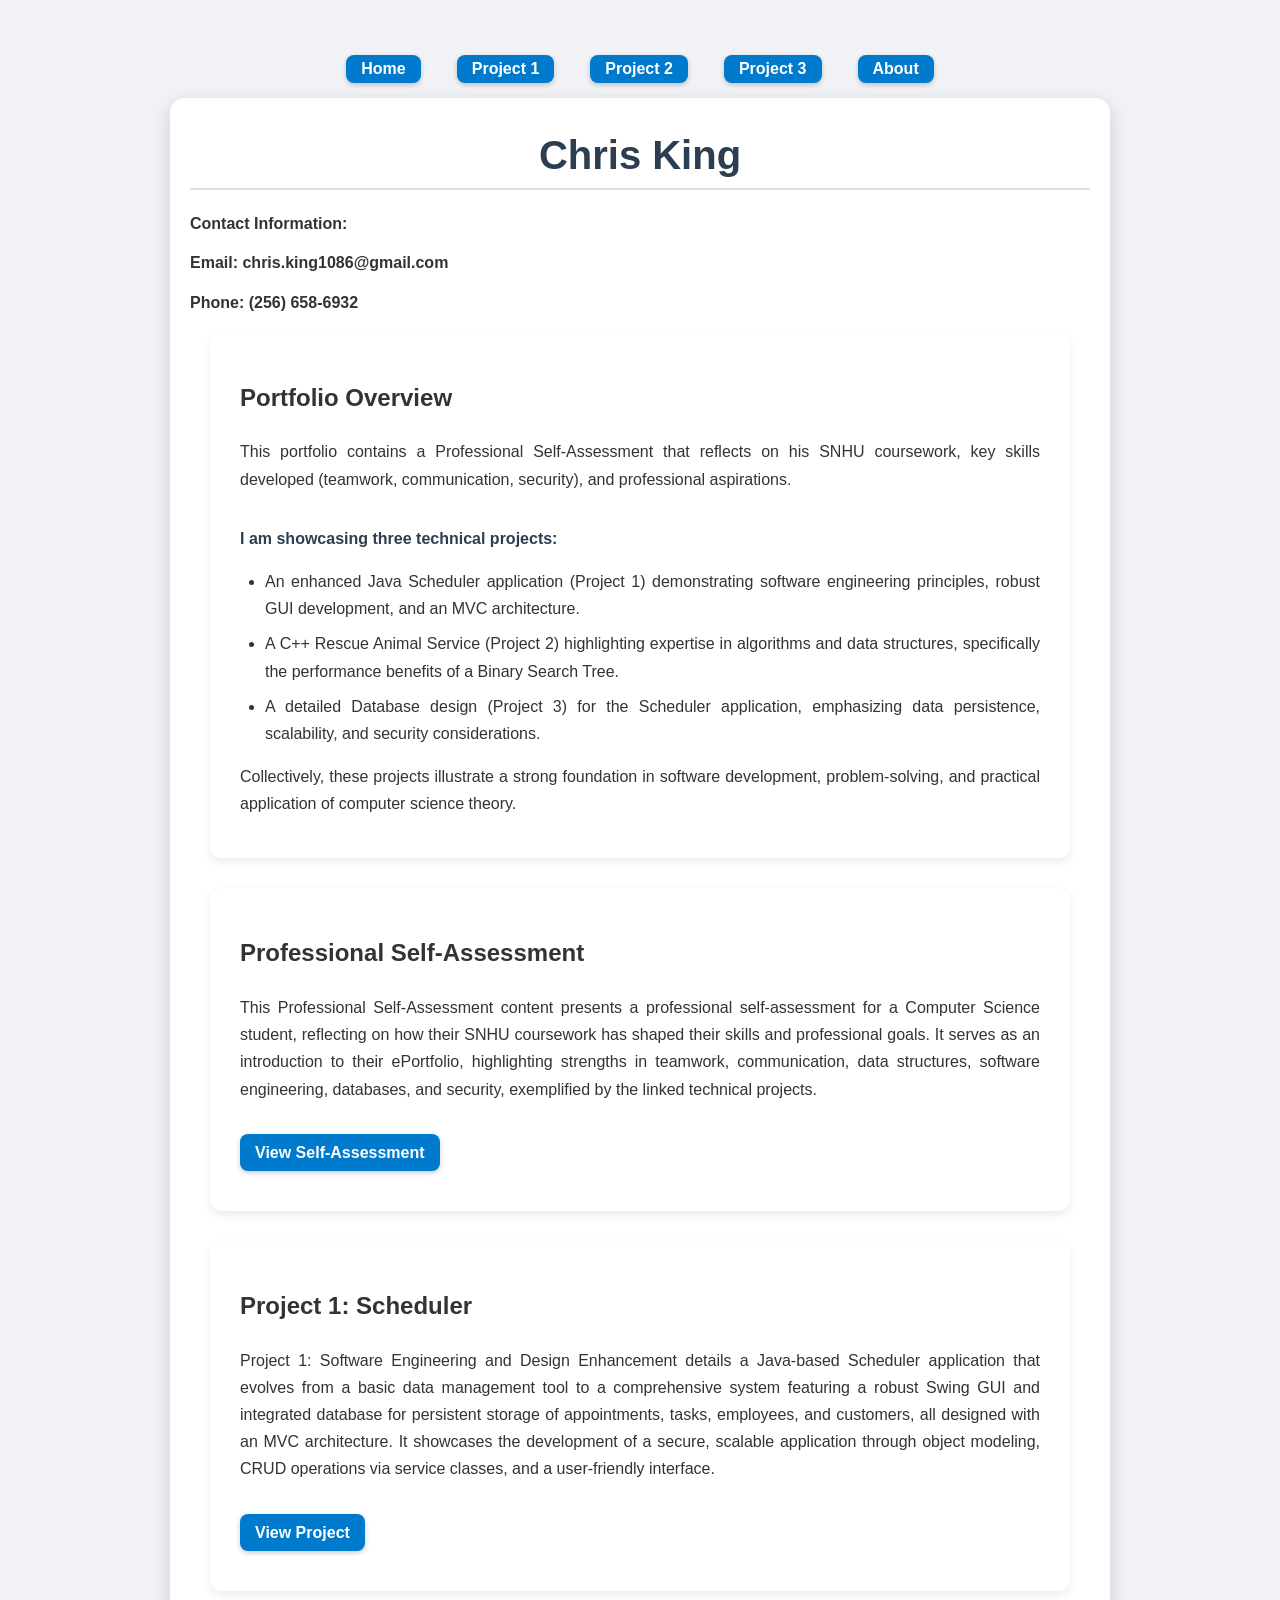
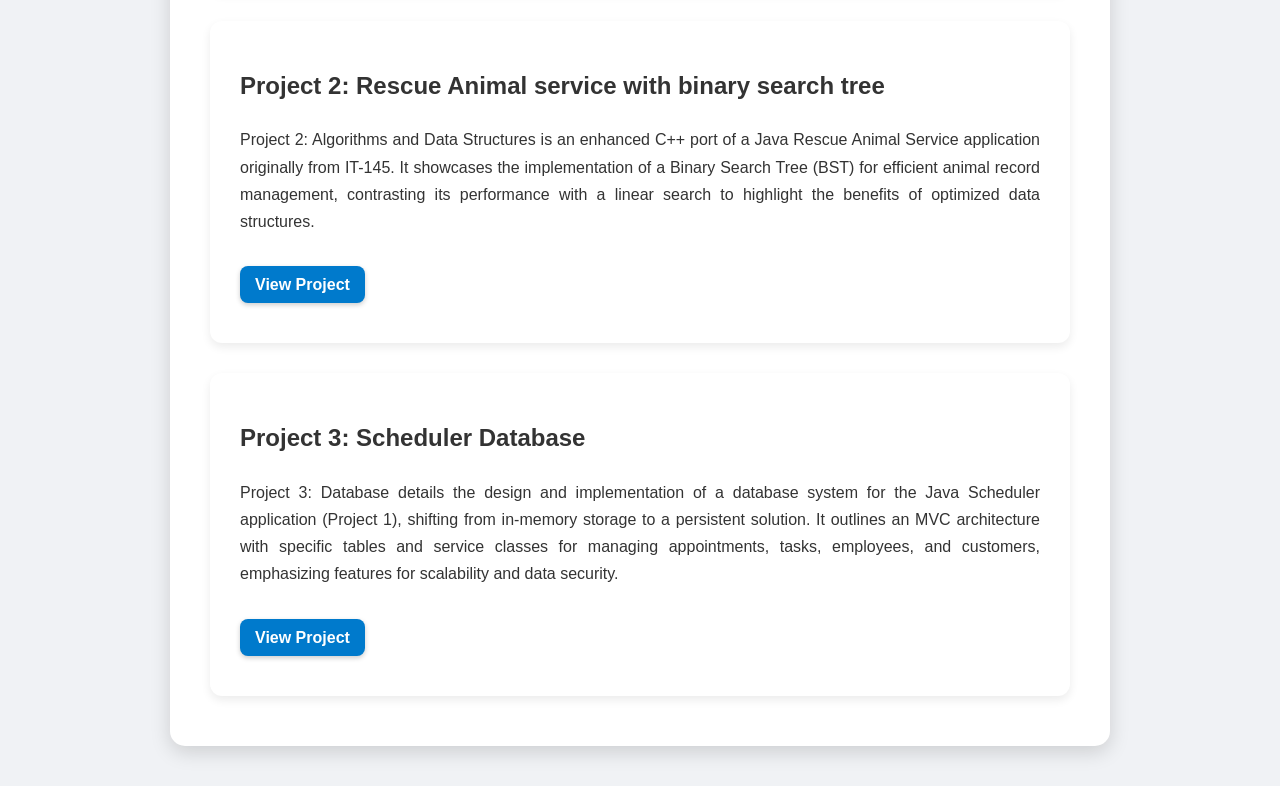
<file: index.html>
<!DOCTYPE html>
<html lang="en">

<head>
    <meta charset="UTF-8">
    <meta name="viewport" content="width=device-width, initial-scale=1.0">
    <title>Chris King's Portfolio</title>
    <link rel="stylesheet" href="style.css">
</head>

<body>
    <nav class="navbar">
        <ul>
            <li><a href="index.html">Home</a></li>
            <li><a href="project1.html">Project 1</a></li>
            <li><a href="project2.html">Project 2</a></li>
            <li><a href="project3.html">Project 3</a></li>
            <li><a href="about.html">About</a></li>
        </ul>
    </nav>
    <div class="content-wrapper">
        <h1>Chris King</h1>
        <h4>Contact Information:</h4>
        <h4>Email: chris.king1086@gmail.com</h4>
        <h4>Phone: (256) 658-6932</h4>
        <div class="narrative">
            <h2>Portfolio Overview</h2>
            <p>
                This portfolio contains a Professional Self-Assessment that reflects on his SNHU coursework, key skills
                developed
                (teamwork, communication, security), and professional aspirations.
            </p>

            <p class="question">
            I am showcasing three technical projects: 
            </p>
            <ul>
                <li>
                    An enhanced Java Scheduler application (Project 1) demonstrating software engineering principles, robust GUI development, and an MVC architecture.
                </li>
                <li>
                    A C++ Rescue Animal Service (Project 2) highlighting expertise in algorithms and data structures, specifically the performance benefits of a Binary Search Tree.
                </li>
                <li>
                    A detailed Database design (Project 3) for the Scheduler application, emphasizing data persistence, scalability, and security considerations.
                </li>
             </ul>
        

            <p> Collectively, these projects illustrate a strong foundation in software development, problem-solving,
                and practical application of
                computer science theory.</p>
            </p>
        </div>

        <div class="narrative">
            <h2>Professional Self-Assessment</h2>
            <p>
                This Professional Self-Assessment content presents a professional self-assessment for a Computer Science
                student, reflecting on
                how their SNHU coursework has shaped their skills and professional goals. It serves as an introduction
                to their ePortfolio, highlighting strengths in teamwork, communication, data structures, software
                engineering, databases, and security, exemplified by the linked technical projects.
            </p>
            <a href="self-assessment.html">View Self-Assessment</a>
        </div>

        <div class="narrative">
            <h2>Project 1: Scheduler</h2>
            <p>
                Project 1: Software Engineering and Design Enhancement details a Java-based Scheduler
                application that evolves from a basic data management tool to a comprehensive system featuring a robust
                Swing GUI and integrated database for persistent storage of appointments, tasks, employees, and
                customers, all designed with an MVC architecture. It showcases the development of a secure, scalable
                application through object modeling, CRUD operations via service classes, and a user-friendly interface.
            </p>
            <a href="/project1.html">View Project</a>
        </div>

        <div class="narrative">
            <h2>Project 2: Rescue Animal service with binary search tree</h2>
            <p>
                Project 2: Algorithms and Data Structures is an enhanced C++ port of a Java Rescue
                Animal Service application originally from IT-145. It showcases the implementation of a Binary Search
                Tree (BST) for efficient animal record management, contrasting its performance with a linear search to
                highlight the benefits of optimized data structures.
            </p>
            <a href="/project2.html">View Project</a>
        </div>

        <div class="narrative">
            <h2>Project 3: Scheduler Database</h2>
            <p>
                Project 3: Database details the design and implementation of a database system for the Java Scheduler
                application (Project 1), shifting from in-memory storage to a persistent solution. It outlines an MVC
                architecture with specific tables and service classes for managing appointments, tasks, employees, and
                customers, emphasizing features for scalability and data security.
            </p>
            <a href="project3.html">View Project</a>
        </div>

       

    </div>

</body>


</html>
</file>
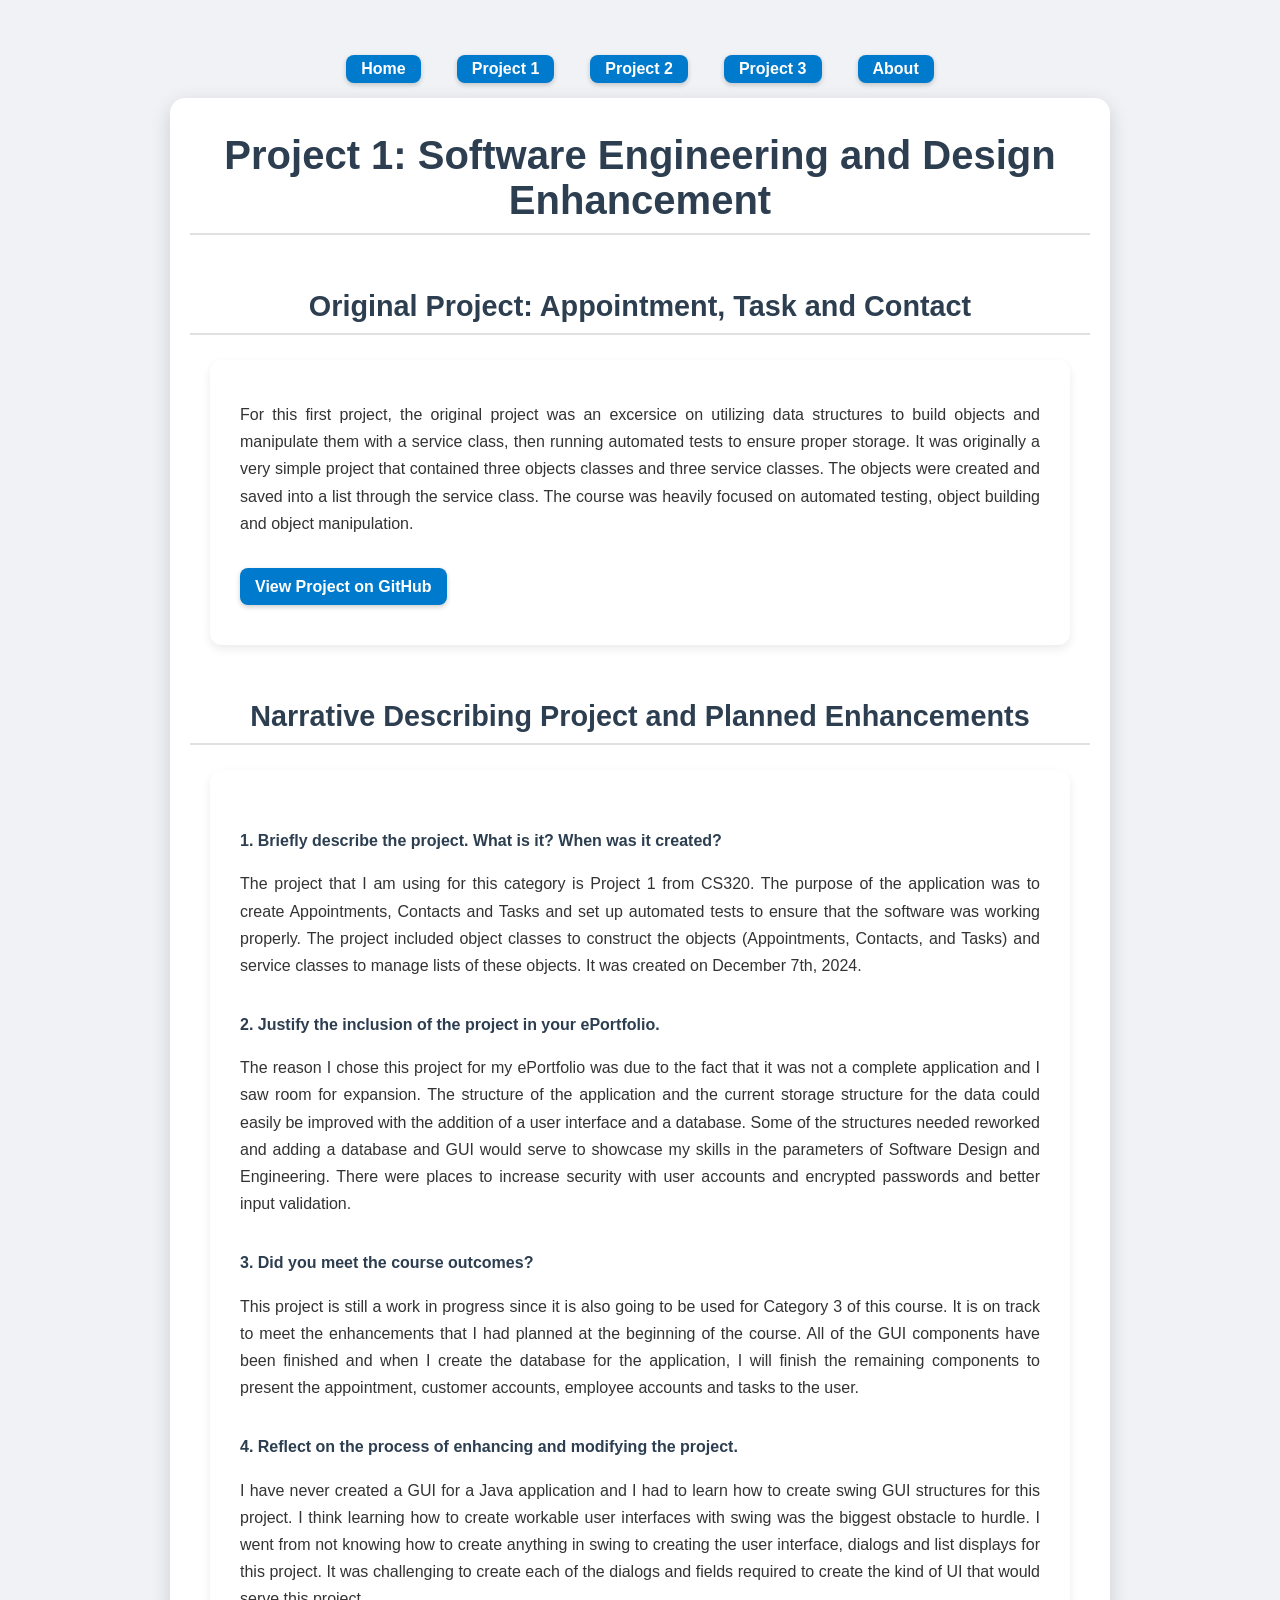
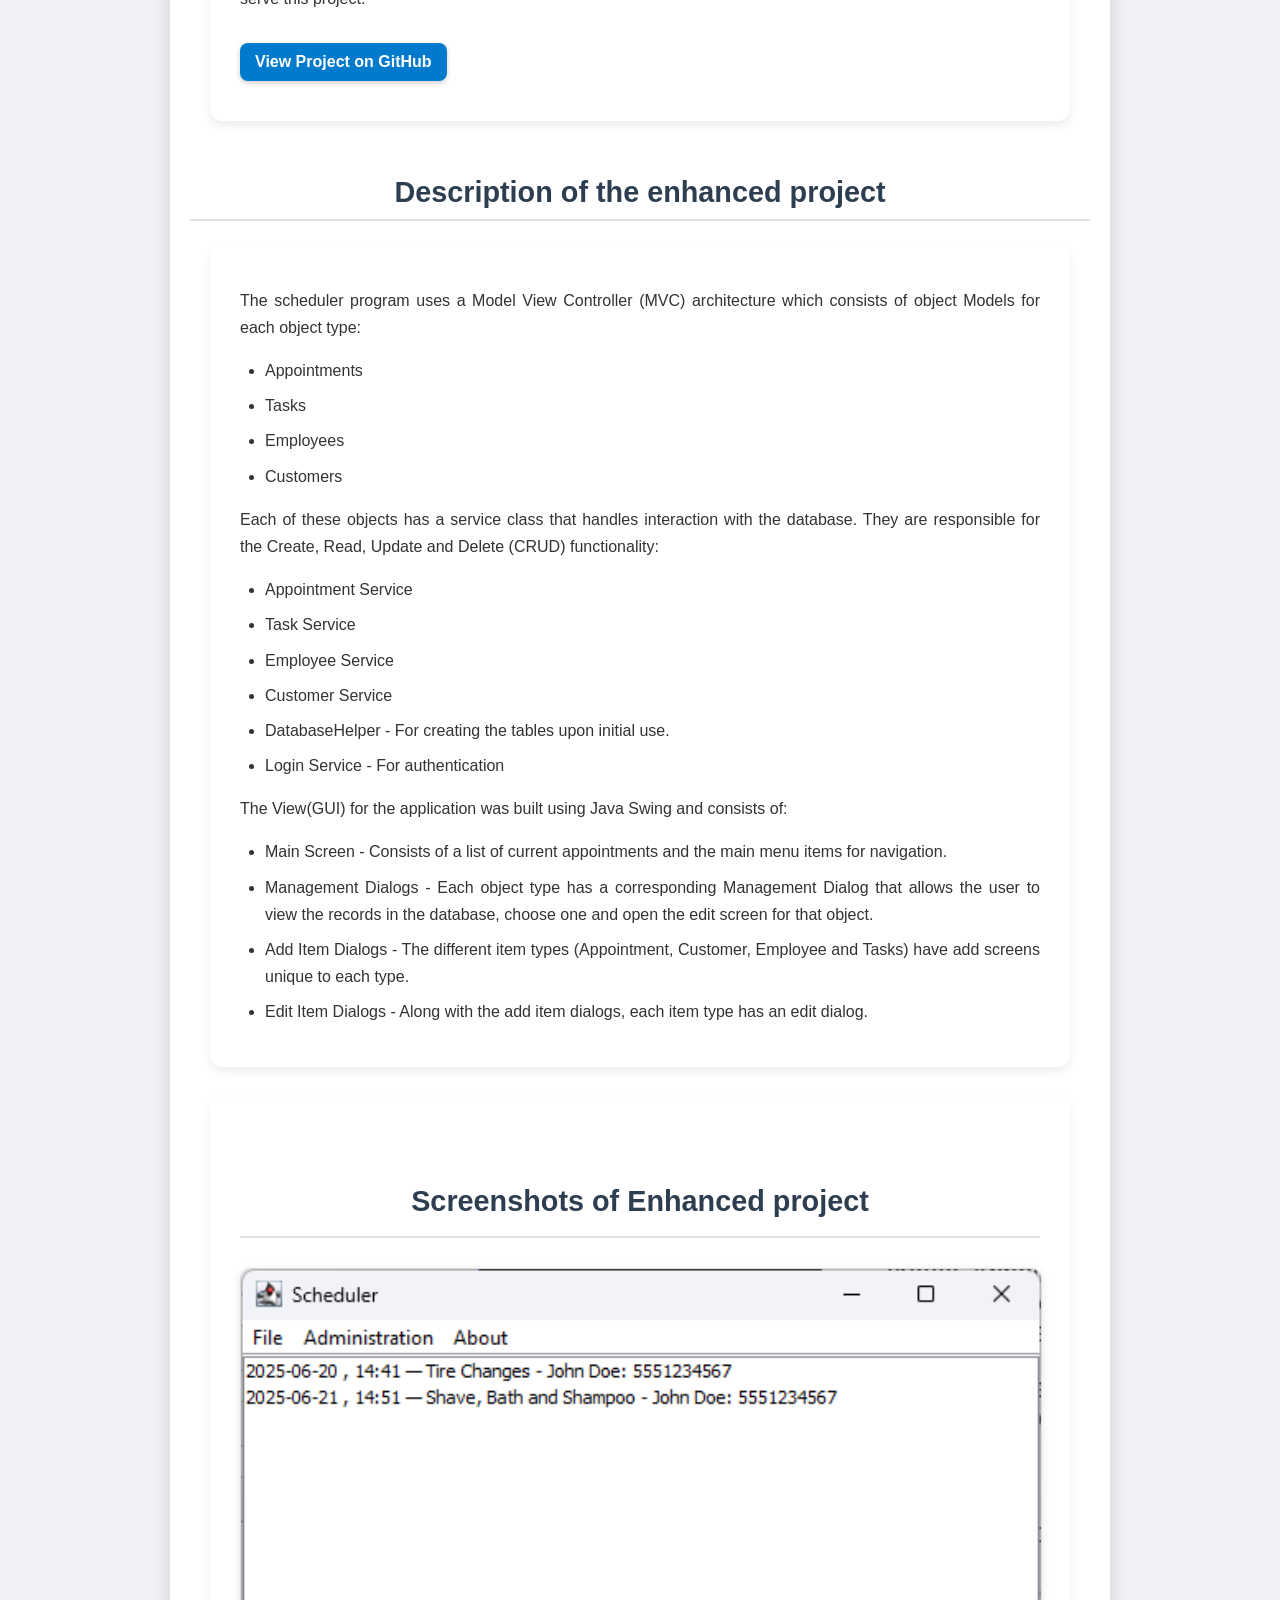
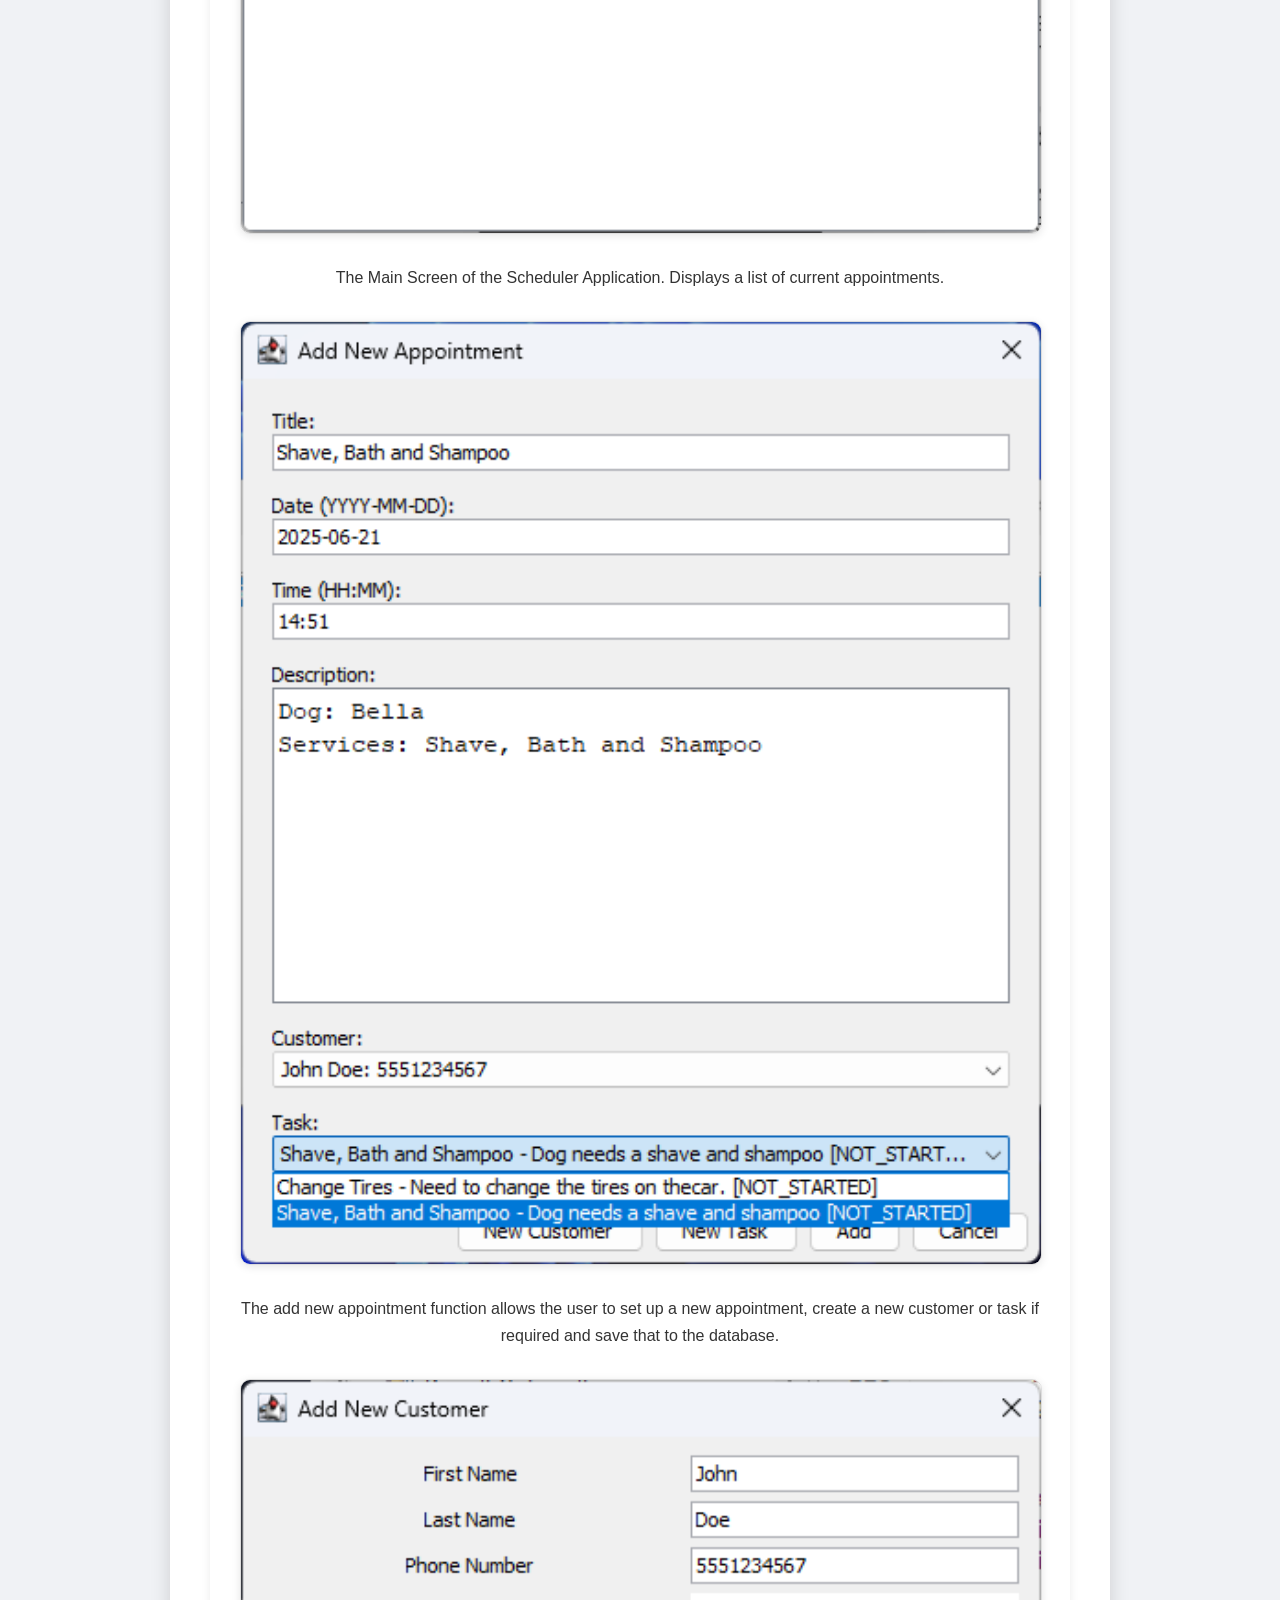
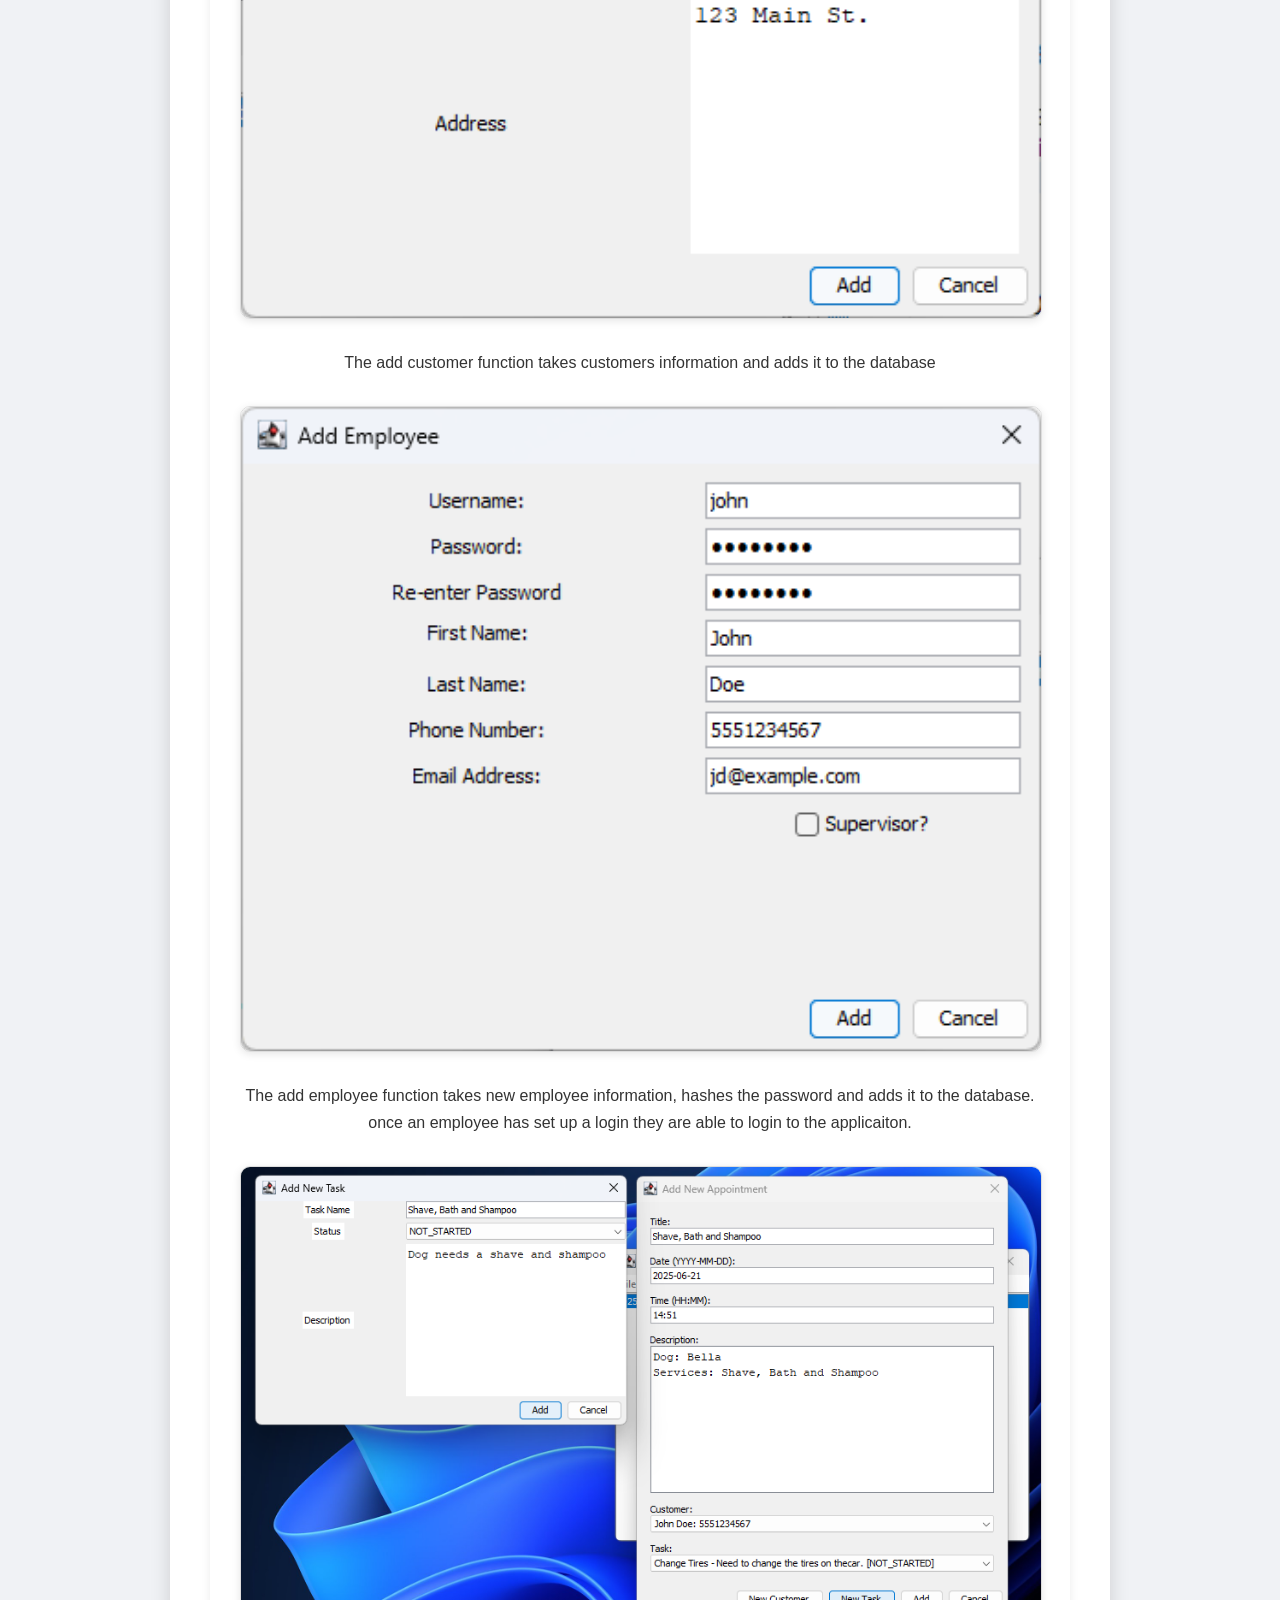
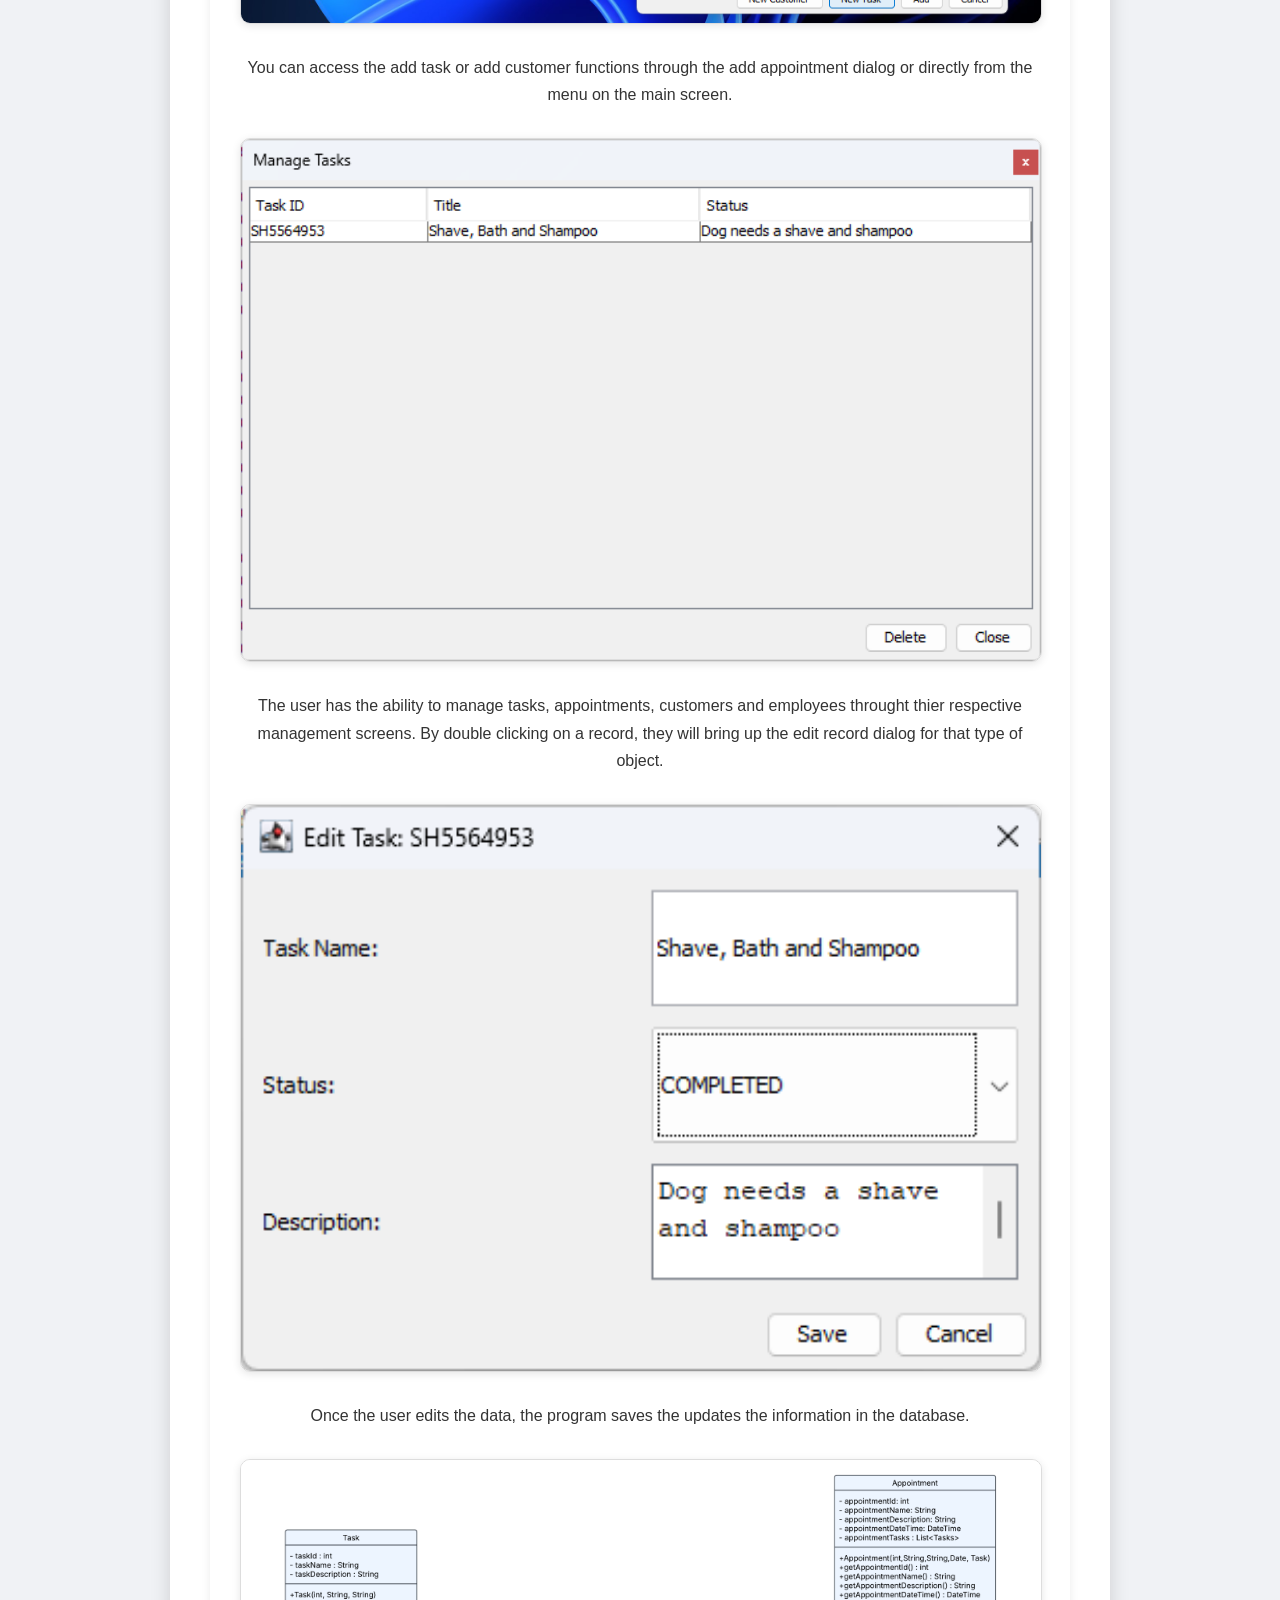
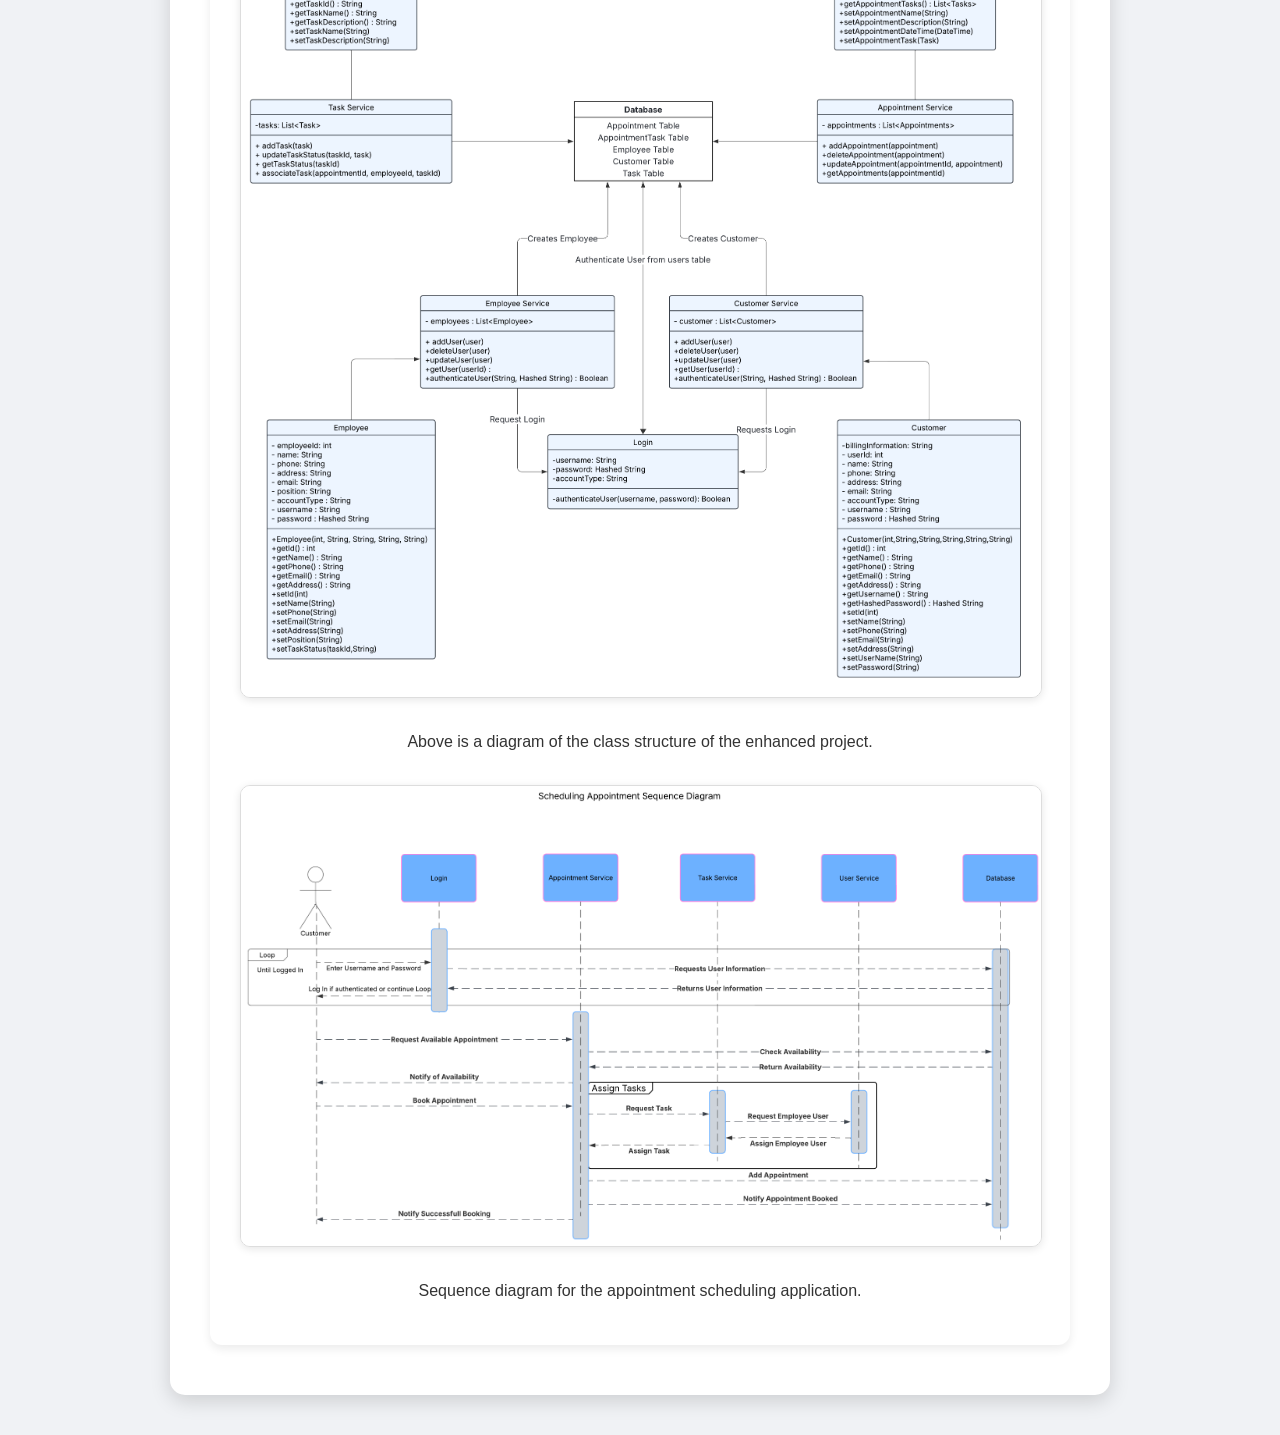
<file: project1.html>
<!DOCTYPE html>
<html lang="en">

<head>
    <meta charset="UTF-8">
    <meta name="viewport" content="width=device-width, initial-scale=1.0">
    <title>Chris King's Portfolio</title>
    <link rel="stylesheet" href="style.css">
</head>

<body>
    <nav class="navbar">
        <ul>
            <li><a href="index.html">Home</a></li>
            <li><a href="project1.html">Project 1</a></li>
            <li><a href="project2.html">Project 2</a></li>
            <li><a href="project3.html">Project 3</a></li>
            <li><a href="about.html">About</a></li>
        </ul>
    </nav>
    <div class="content-wrapper">
        <h1>Project 1: Software Engineering and Design Enhancement</h1>
        <h3>Original Project: Appointment, Task and Contact</h3>
        <div class="narrative">
            <p>
                For this first project, the original project was an excersice on utilizing data structures to build
                objects and manipulate them with a service class, then running automated tests to ensure proper storage.
                It was originally a very simple project that contained three objects classes and three service classes.
                The objects were created and saved into a list through the service class. The course was heavily focused
                on automated testing, object building and object manipulation.
            </p>
            <a href="https://github.com/chrisking1086/SNHU-CS320" target="_blank">View Project on GitHub</a>
        </div>
        <h3>Narrative Describing Project and Planned Enhancements</h3>
        <div class="narrative">
            <p class="question">1. Briefly describe the project. What is it? When was it created?</p>
            <p>
                The project that I am using for this category is Project 1 from CS320. The purpose of the application
                was to create Appointments, Contacts and Tasks and set up automated tests to ensure that the software
                was working properly. The project included object classes to construct the objects (Appointments,
                Contacts, and Tasks) and service classes to manage lists of these objects. It was created on December
                7th, 2024.
            </p>

            <p class="question">2. Justify the inclusion of the project in your ePortfolio.</p>
            <p>
                The reason I chose this project for my ePortfolio was due to the fact that it was not a complete
                application and I saw room for expansion. The structure of the application and the current storage
                structure for the data could easily be improved with the addition of a user interface and a database.
                Some of the structures needed reworked and adding a database and GUI would serve to showcase my skills
                in the parameters of Software Design and Engineering. There were places to increase security with user
                accounts and encrypted passwords and better input validation.
            </p>

            <p class="question">3. Did you meet the course outcomes?</p>
            <p>
                This project is still a work in progress since it is also going to be used for Category 3 of this
                course. It is on track to meet the enhancements that I had planned at the beginning of the course. All
                of the GUI components have been finished and when I create the database for the application, I will
                finish the remaining components to present the appointment, customer accounts, employee accounts and
                tasks to the user.
            </p>

            <p class="question">4. Reflect on the process of enhancing and modifying the project.</p>
            <p>
                I have never created a GUI for a Java application and I had to learn how to create swing GUI structures
                for this project. I think learning how to create workable user interfaces with swing was the biggest
                obstacle to hurdle. I went from not knowing how to create anything in swing to creating the user
                interface, dialogs and list displays for this project. It was challenging to create each of the dialogs
                and fields required to create the kind of UI that would serve this project.
            </p>

            <a href="https://github.com/chrisking1086/Scheduler" target="_blank">View Project on GitHub</a>
        </div>

        <h3>Description of the enhanced project</h3>
        <div class="narrative">
            <p>The scheduler program uses a Model View Controller (MVC) architecture which consists of object Models for
                each object type:
            </p>
            <ul>
                <li>
                    Appointments
                </li>
                <li>
                    Tasks
                </li>
                <li>
                    Employees
                </li>
                <li>
                    Customers
                </li>
            </ul>
            <p>
                Each of these objects has a service class that handles interaction with the database. They are
                responsible for the Create, Read, Update and Delete (CRUD) functionality:
            <ul>
                <li>
                    Appointment Service
                </li>
                <li>
                    Task Service
                </li>
                <li>
                    Employee Service
                </li>
                <li>
                    Customer Service
                </li>
                <li>
                    DatabaseHelper - For creating the tables upon initial use.
                </li>
                <li>
                    Login Service - For authentication
                </li>
            </ul>
            </p>
            <p>
                The View(GUI) for the application was built using Java Swing and consists of:
            <ul>
                <li>
                    Main Screen - Consists of a list of current appointments and the main menu items for navigation.
                </li>
                <li>
                    Management Dialogs - Each object type has a corresponding Management Dialog that allows the user to
                    view the records in the database, choose one and open the edit screen for that object.
                </li>
                <li>
                    Add Item Dialogs - The different item types (Appointment, Customer, Employee and Tasks) have add
                    screens unique to each type.
                </li>
                <li>
                    Edit Item Dialogs - Along with the add item dialogs, each item type has an edit dialog.
                </li>
            </ul>
            </p>
        </div>

        <div class="screenshots">
            <h3>Screenshots of Enhanced project</h3>
            <img src="images/project1 images/MainScreenImage.png" alt="Screenshot of Main Application Screen">
            <p>
                The Main Screen of the Scheduler Application. Displays a list of current appointments.
            </p>

            <img src="images/project1 images/addAppointmentNewTask.png" alt="Screenshot of Add Appointment function">
            <p>
                The add new appointment function allows the user to set up a new appointment, create a new customer or
                task if required and save that to the database.
            </p>

            <img src="images/project1 images/addCustomerImage.png" alt="Screenshot of add Customer function">
            <p>
                The add customer function takes customers information and adds it to the database
            </p>

            <img src="images/project1 images/addEmployeeImage.png" alt="Screenshot of add employee function">
            <p>
                The add employee function takes new employee information, hashes the password and adds it to the
                database.
                once an employee has set up a login they are able to login to the applicaiton.
            </p>

            <img src="images/project1 images/addTaskAddAppointment.png"
                alt="Screenshot of add new task from add new appointment screen">
            <p>
                You can access the add task or add customer functions through the add appointment dialog or directly
                from the menu on the main screen.
            </p>

            <img src="images/project1 images/manageTaskImage.png">
            <p>
                The user has the ability to manage tasks, appointments, customers and employees throught thier
                respective management screens. By double clicking on a record, they will bring up the edit record dialog
                for that type of object.
            </p>

            <img src="images/project1 images/editTaskImage.png">
            <p>
                Once the user edits the data, the program saves the updates the information in the database.
            </p>
            <img src="images/project1 images/UML Diagram.png" alt="UML class diagram">
            <p>
                Above is a diagram of the class structure of the enhanced project.
            </p>
            <img src="images/project1 images/Sequence Diagram.png" alt="Sequence diagram">
            <p>
                Sequence diagram for the appointment scheduling application.
            </p>
        </div>
    </div>
</body>

</html>
</file>
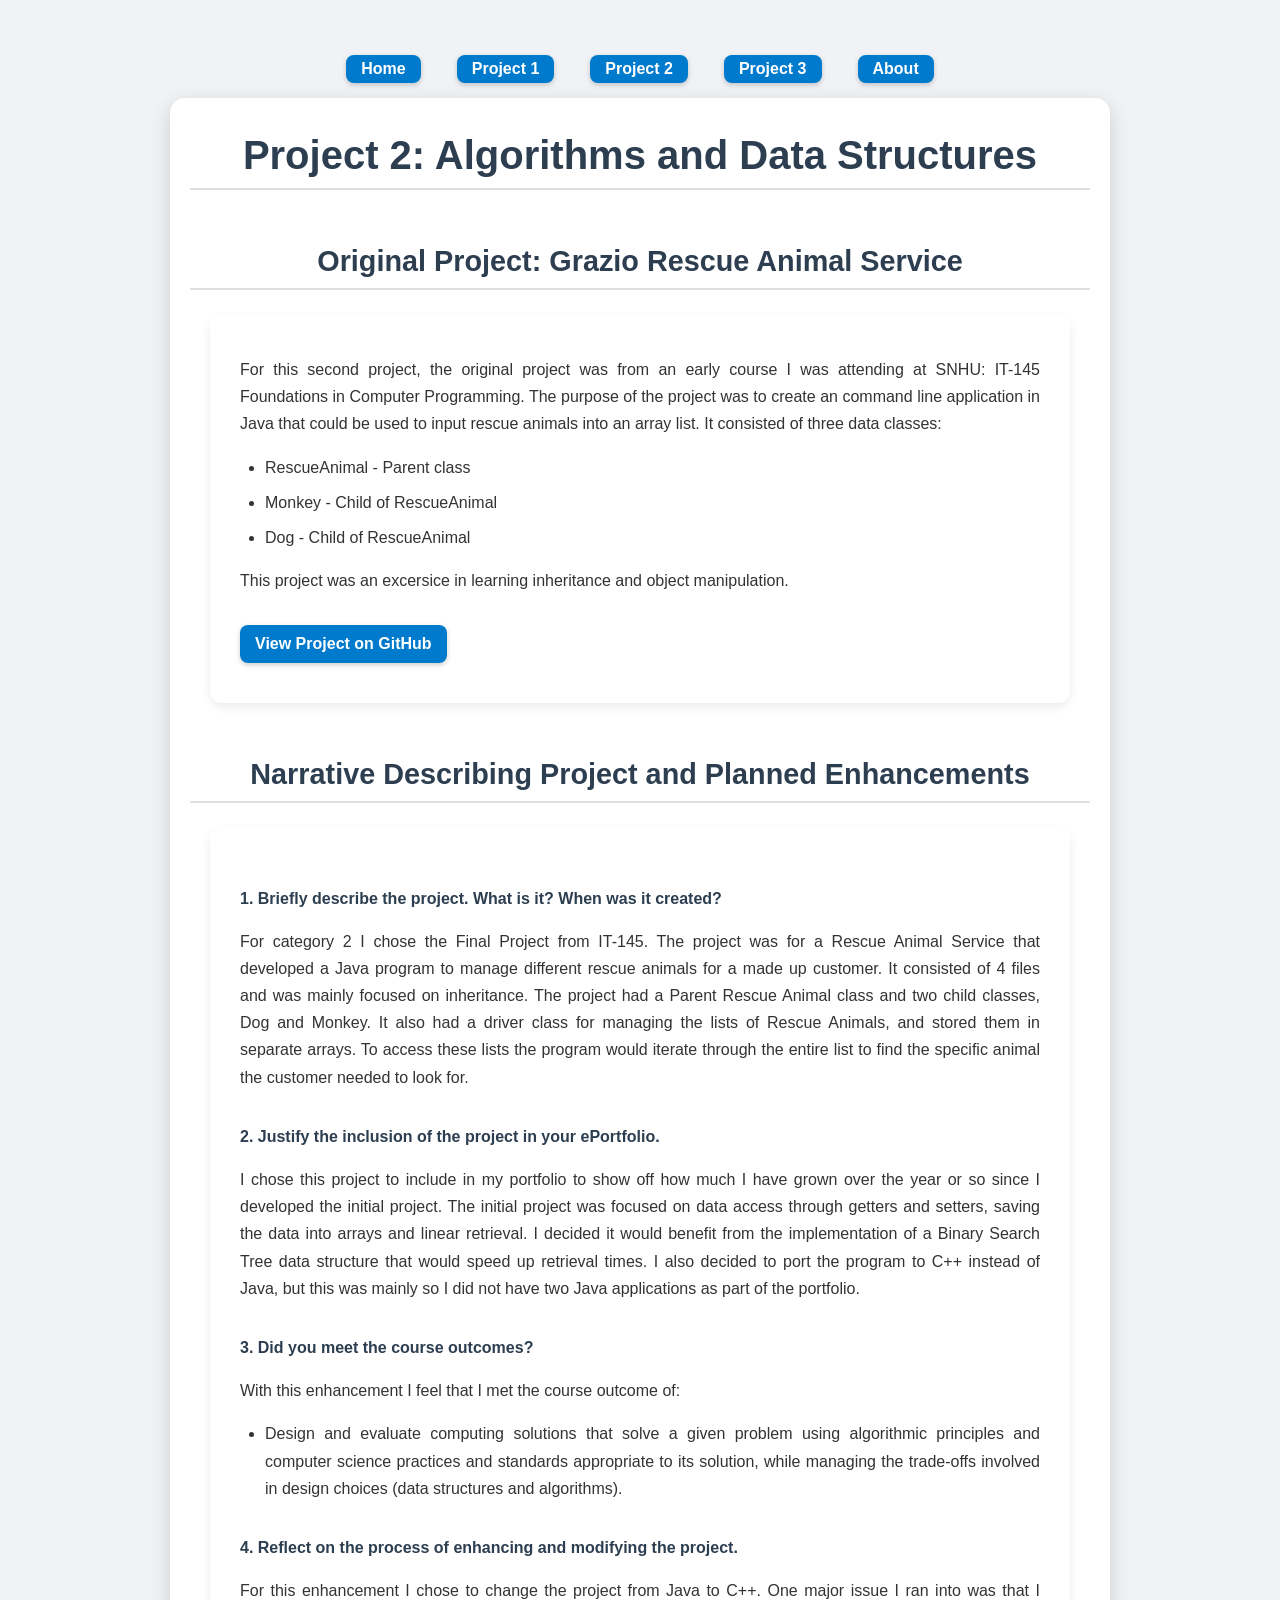
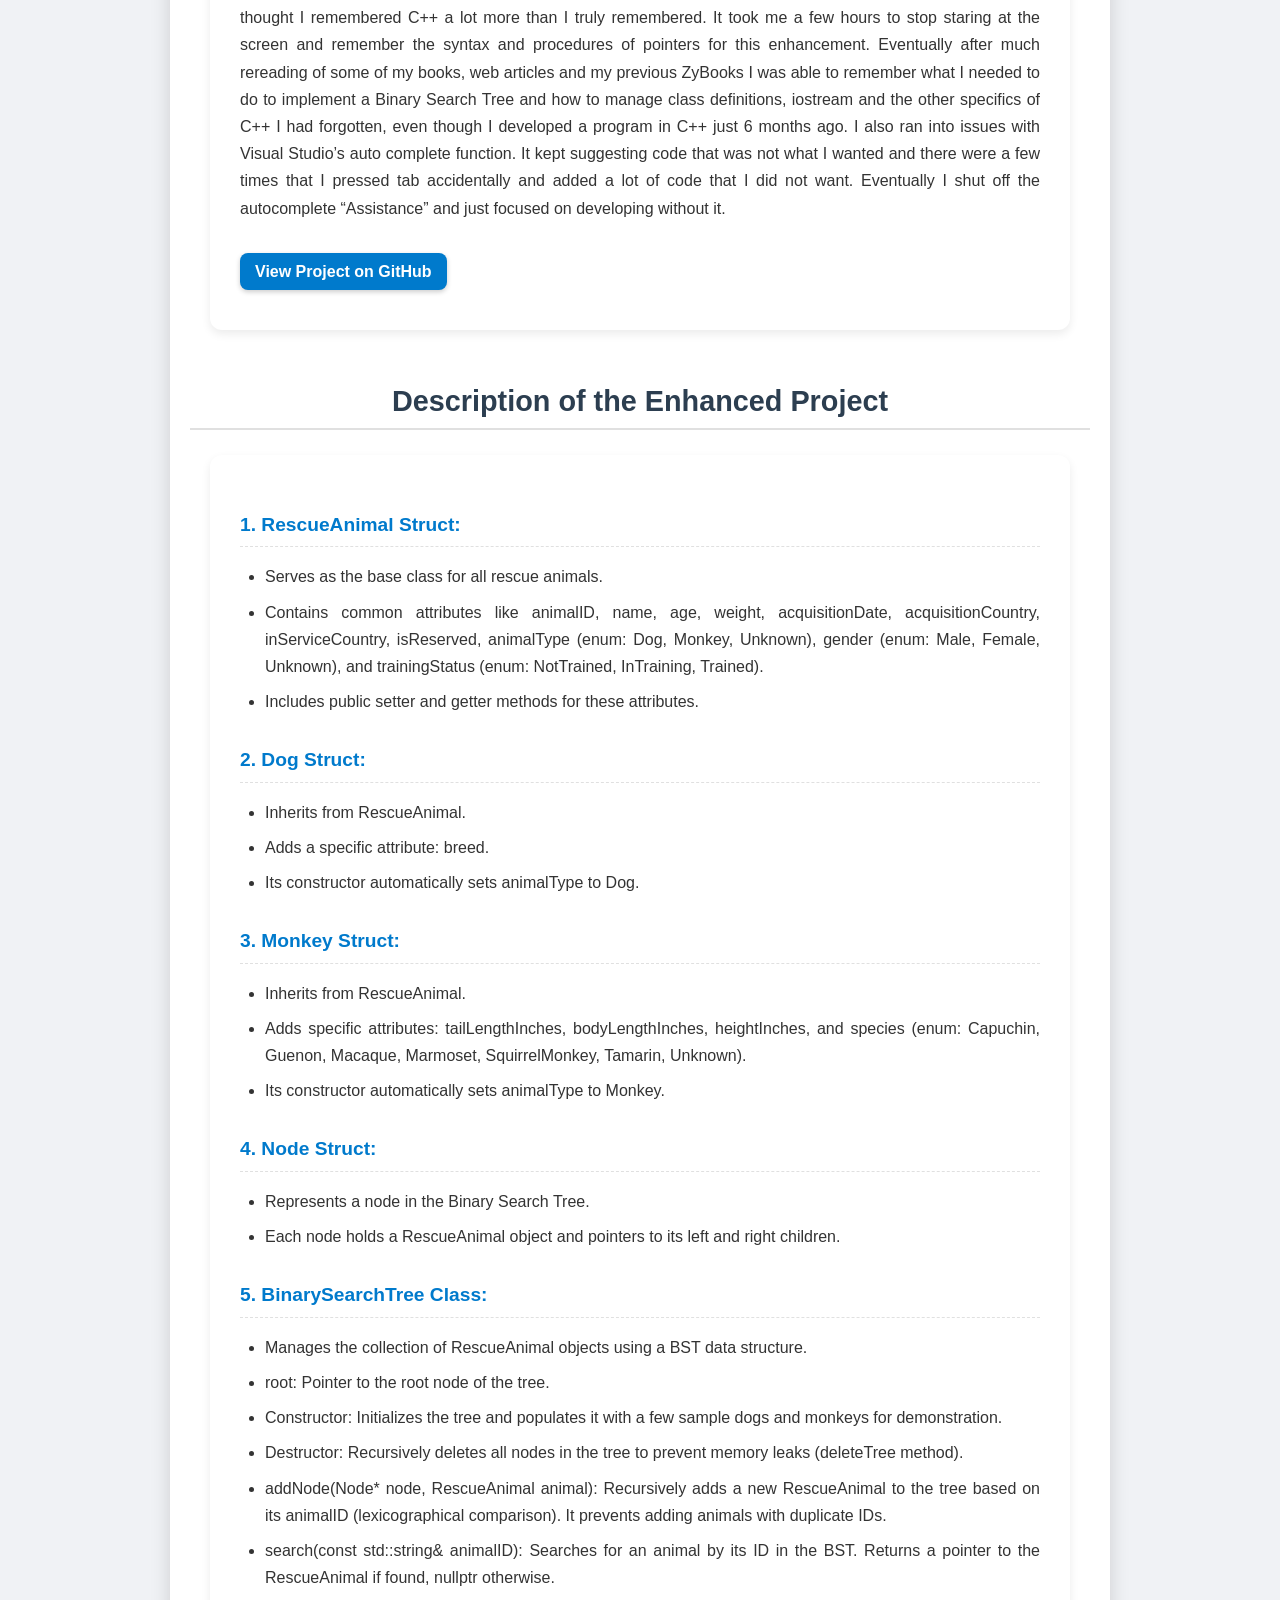
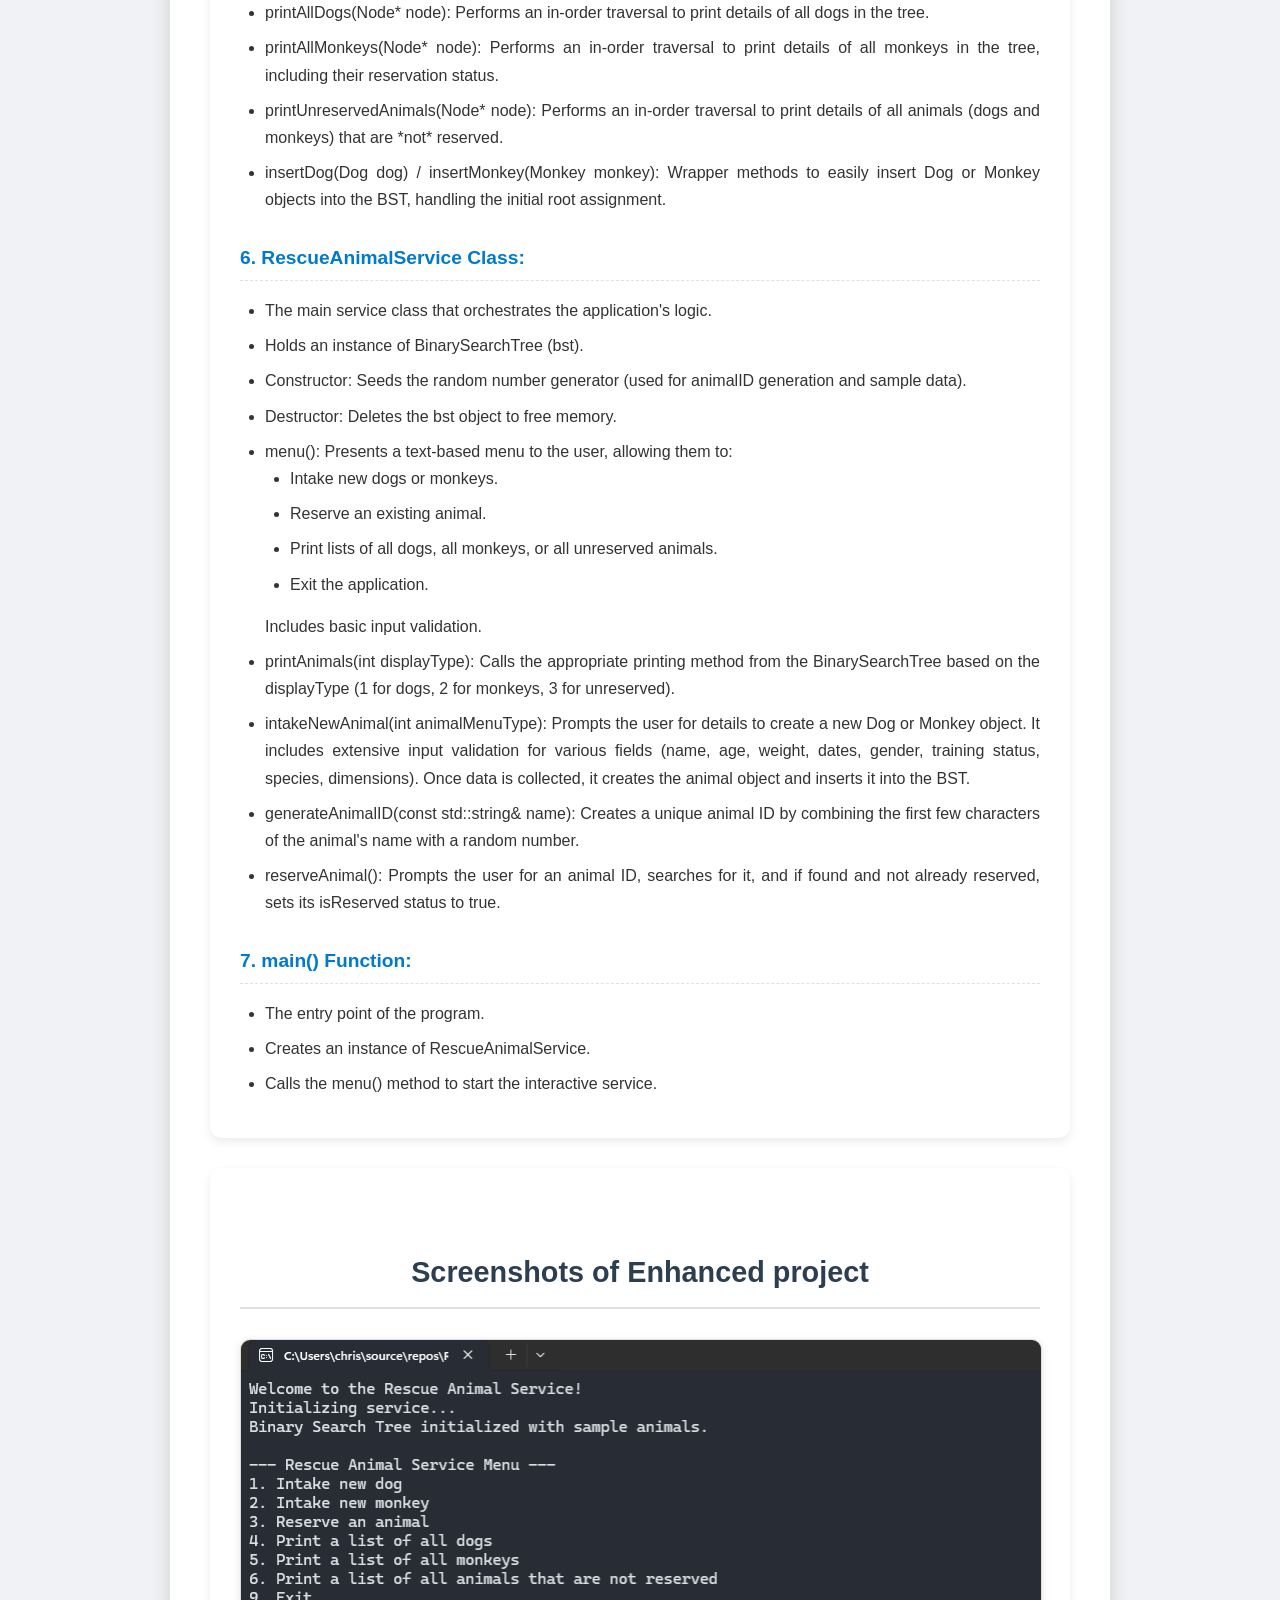
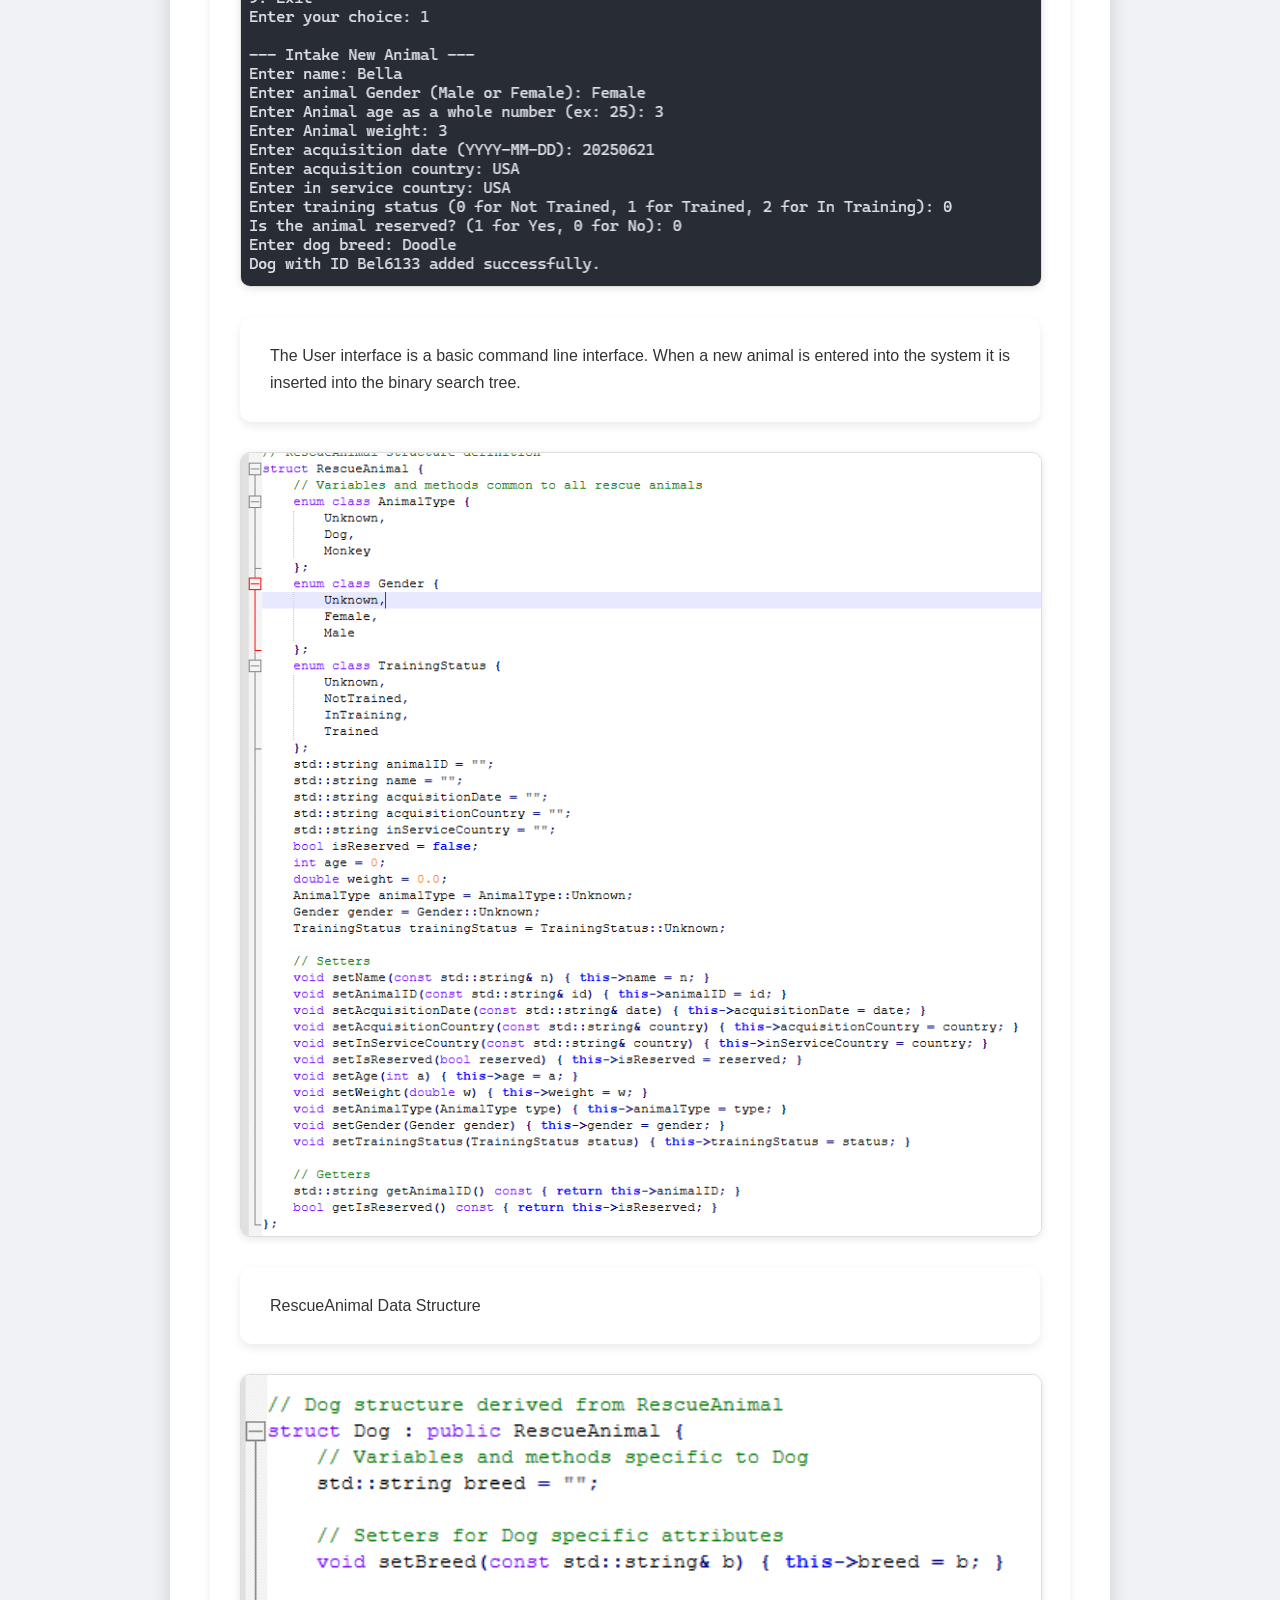
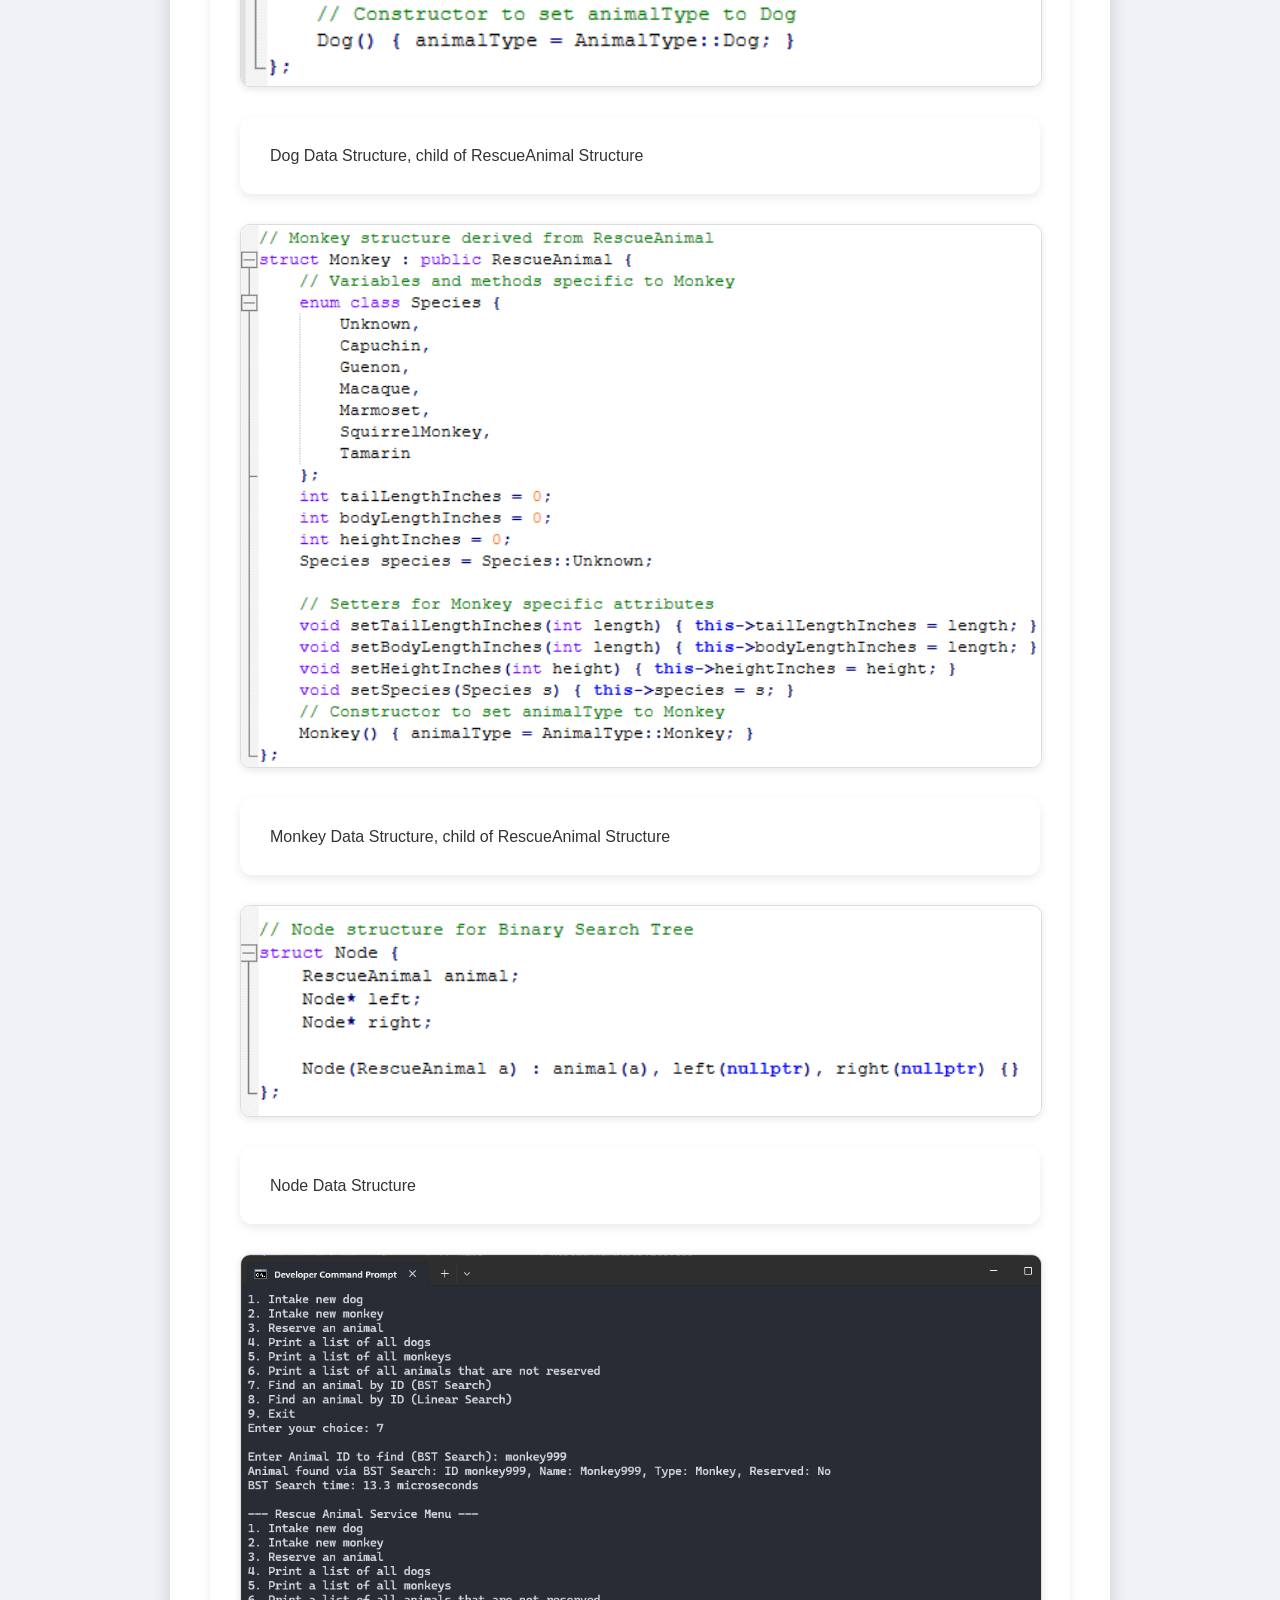
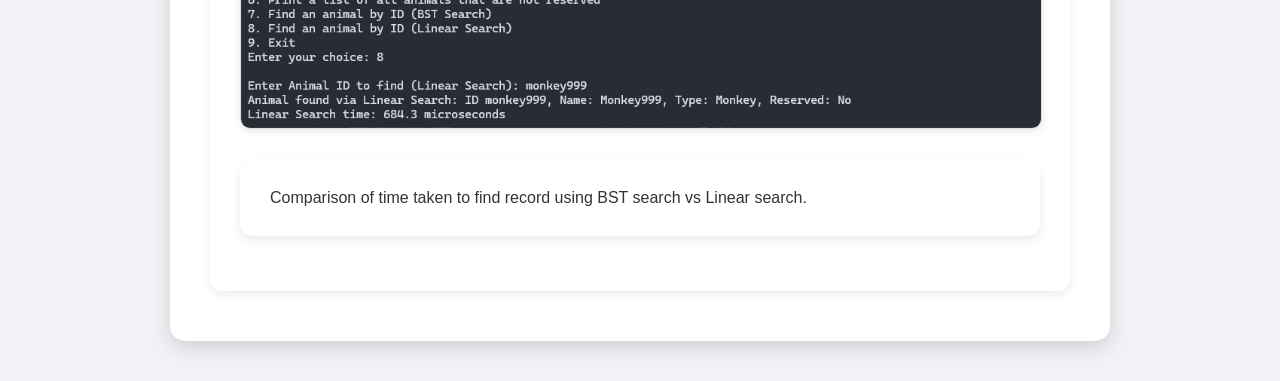
<file: project2.html>
<!DOCTYPE html>
<html lang="en">

<head>
    <meta charset="UTF-8">
    <meta name="viewport" content="width=device-width, initial-scale=1.0">
    <title>Chris King's Portfolio</title>
    <link rel="stylesheet" href="style.css">
</head>


<body>
    <nav class="navbar">
        <ul>
            <li><a href="index.html">Home</a></li>
            <li><a href="project1.html">Project 1</a></li>
            <li><a href="project2.html">Project 2</a></li>
            <li><a href="project3.html">Project 3</a></li>
            <li><a href="about.html">About</a></li>
        </ul>
    </nav>
    <div class="content-wrapper">
        <h1>Project 2: Algorithms and Data Structures</h1>
        <h3>Original Project: Grazio Rescue Animal Service</h3>
        <div class="narrative">
            <p>
                For this second project, the original project was from an early course I was attending at SNHU: IT-145
                Foundations in Computer Programming. The purpose of the project was to create an command line
                application in Java that could be used to input rescue animals into an array list. It consisted of three
                data classes:
            <ul>
                <li>
                    RescueAnimal - Parent class
                </li>
                <li>
                    Monkey - Child of RescueAnimal
                </li>
                <li>
                    Dog - Child of RescueAnimal
                </li>
            </ul>
            </p>
            <p>
                This project was an excersice in learning inheritance and object manipulation.
            </p>
            <a href="https://github.com/chrisking1086/SNHU-IT145" target="_blank">View Project on GitHub</a>
        </div>
        <h3>Narrative Describing Project and Planned Enhancements</h3>

        <div class="narrative">
            <p class="question">1. Briefly describe the project. What is it? When was it created?</p>
            <p>
                For category 2 I chose the Final Project from IT-145. The project was for a Rescue Animal Service that
                developed a Java program to manage different rescue animals for a made up customer. It consisted of 4
                files and was mainly focused on inheritance. The project had a Parent Rescue Animal class and two child
                classes, Dog and Monkey. It also had a driver class for managing the lists of Rescue Animals, and stored
                them in separate arrays. To access these lists the program would iterate through the entire list to find
                the specific animal the customer needed to look for.
            </p>

            <p class="question">2. Justify the inclusion of the project in your ePortfolio.</p>
            <p>
                I chose this project to include in my portfolio to show off how much I have grown over the year or so
                since I developed the initial project. The initial project was focused on data access through getters
                and setters, saving the data into arrays and linear retrieval. I decided it would benefit from the
                implementation of a Binary Search Tree data structure that would speed up retrieval times. I also
                decided to port the program to C++ instead of Java, but this was mainly so I did not have two Java
                applications as part of the portfolio.
            </p>

            <p class="question">3. Did you meet the course outcomes?</p>
            <p>
                With this enhancement I feel that I met the course outcome of:
            <ul>
                <li>
                    Design and evaluate computing solutions that solve a given problem using algorithmic principles and
                    computer science practices and standards appropriate to its solution, while managing the trade-offs
                    involved in design choices (data structures and algorithms).
                </li>
            </ul>
            </p>

            <p class="question">4. Reflect on the process of enhancing and modifying the project.</p>
            <p>
                For this enhancement I chose to change the project from Java to C++. One major issue I ran into was that
                I thought I remembered C++ a lot more than I truly remembered. It took me a few hours to stop staring at
                the screen and remember the syntax and procedures of pointers for this enhancement. Eventually after
                much rereading of some of my books, web articles and my previous ZyBooks I was able to remember what I
                needed to do to implement a Binary Search Tree and how to manage class definitions, iostream and the
                other specifics of C++ I had forgotten, even though I developed a program in C++ just 6 months ago. I
                also ran into issues with Visual Studio’s auto complete function. It kept suggesting code that was not
                what I wanted and there were a few times that I pressed tab accidentally and added a lot of code that I
                did not want. Eventually I shut off the autocomplete “Assistance” and just focused on developing without
                it.
            </p>

            <a href="https://github.com/chrisking1086/RescueAnimalService">View Project on GitHub</a>
        </div>

        <h3>Description of the Enhanced Project</h3>
        <div class="narrative">
            <h4>1. RescueAnimal Struct:</h4>
            <ul>
                <li>Serves as the base class for all rescue animals.</li>
                <li>Contains common attributes like animalID, name, age, weight, acquisitionDate, acquisitionCountry,
                    inServiceCountry, isReserved, animalType (enum: Dog, Monkey, Unknown), gender (enum: Male, Female,
                    Unknown), and trainingStatus (enum: NotTrained, InTraining, Trained).</li>
                <li>Includes public setter and getter methods for these attributes.</li>
            </ul>
            <h4>2. Dog Struct:</h4>
            <ul>
                <li>Inherits from RescueAnimal.</li>
                <li>Adds a specific attribute: breed.</li>
                <li>Its constructor automatically sets animalType to Dog.</li>
            </ul>
            <h4>3. Monkey Struct:</h4>
            <ul>
                <li>Inherits from RescueAnimal.</li>
                <li>Adds specific attributes: tailLengthInches, bodyLengthInches, heightInches, and species (enum:
                    Capuchin, Guenon, Macaque, Marmoset, SquirrelMonkey, Tamarin, Unknown).</li>
                <li>Its constructor automatically sets animalType to Monkey.</li>
            </ul>
            <h4>4. Node Struct:</h4>
            <ul>
                <li>Represents a node in the Binary Search Tree.</li>
                <li>Each node holds a RescueAnimal object and pointers to its left and right children.</li>
            </ul>
            <h4>5. BinarySearchTree Class:</h4>
            <ul>
                <li>Manages the collection of RescueAnimal objects using a BST data structure.</li>
                <li>root: Pointer to the root node of the tree.</li>
                <li>Constructor: Initializes the tree and populates it with a few sample dogs and monkeys for
                    demonstration.</li>
                <li>Destructor: Recursively deletes all nodes in the tree to prevent memory leaks (deleteTree method).
                </li>
                <li>addNode(Node* node, RescueAnimal animal): Recursively adds a new RescueAnimal to the tree based on
                    its animalID (lexicographical comparison). It prevents adding animals with duplicate IDs.</li>
                <li>search(const std::string& animalID): Searches for an animal by its ID in the BST. Returns a pointer
                    to the RescueAnimal if found, nullptr otherwise.</li>
                <li>printAllDogs(Node* node): Performs an in-order traversal to print details of all dogs in the tree.
                </li>
                <li>printAllMonkeys(Node* node): Performs an in-order traversal to print details of all monkeys in the
                    tree, including their reservation status.</li>
                <li>printUnreservedAnimals(Node* node): Performs an in-order traversal to print details of all animals
                    (dogs and monkeys) that are *not* reserved.</li>
                <li>insertDog(Dog dog) / insertMonkey(Monkey monkey): Wrapper methods to easily insert Dog or Monkey
                    objects into the BST, handling the initial root assignment.</li>
            </ul>
            <h4>6. RescueAnimalService Class:</h4>
            <ul>
                <li>The main service class that orchestrates the application's logic.</li>
                <li>Holds an instance of BinarySearchTree (bst).</li>
                <li>Constructor: Seeds the random number generator (used for animalID generation and sample data).</li>
                <li>Destructor: Deletes the bst object to free memory.</li>
                <li>menu(): Presents a text-based menu to the user, allowing them to:
                    <ul>
                        <li>Intake new dogs or monkeys.</li>
                        <li>Reserve an existing animal.</li>
                        <li>Print lists of all dogs, all monkeys, or all unreserved animals.</li>
                        <li>Exit the application.</li>
                    </ul>
                    Includes basic input validation.
                </li>
                <li>printAnimals(int displayType): Calls the appropriate printing method from the BinarySearchTree based
                    on the displayType (1 for dogs, 2 for monkeys, 3 for unreserved).</li>
                <li>intakeNewAnimal(int animalMenuType): Prompts the user for details to create a new Dog or Monkey
                    object. It includes extensive input validation for various fields (name, age, weight, dates, gender,
                    training status, species, dimensions). Once data is collected, it creates the animal object and
                    inserts it into the BST.</li>
                <li>generateAnimalID(const std::string& name): Creates a unique animal ID by combining the first few
                    characters of the animal's name with a random number.</li>
                <li>reserveAnimal(): Prompts the user for an animal ID, searches for it, and if found and not already
                    reserved, sets its isReserved status to true.</li>
            </ul>
            <h4>7. main() Function:</h4>
            <ul>
                <li>The entry point of the program.</li>
                <li>Creates an instance of RescueAnimalService.</li>
                <li>Calls the menu() method to start the interactive service.</li>
            </ul>
        </div>

        <div class="screenshots">
            <h3>Screenshots of Enhanced project</h3>
            <img src="images/project2 images/Screenshot 2025-06-21 184355.png"
                alt="User Interface with inputing new dog">
            <p class="narrative">
                The User interface is a basic command line interface. When a new animal is entered into the system it is
                inserted into the binary search tree.
            </p>
            <img src="images/project2 images/Screenshot 2025-06-21 190618.png" alt="Rescue Animal Data Structure">
            <p class="narrative">
                RescueAnimal Data Structure
            </p>
            <img src="images/project2 images/Screenshot 2025-06-21 190845.png" alt="Dog Data Structure">
            <p class="narrative">
                Dog Data Structure, child of RescueAnimal Structure
            </p>
            <img src="images/project2 images/Screenshot 2025-06-21 191024.png" alt="Monkey Data Structure">
            <p class="narrative">
                Monkey Data Structure, child of RescueAnimal Structure
            </p>
            <img src="images/project2 images/Screenshot 2025-06-21 191158.png" alt="Node Data Structure">
            <p class="narrative">
                Node Data Structure
            </p>
            <img src="images/project2 images/Screenshot 2025-06-21 203835.png" alt="BST search vs Linear search">
            <p class="narrative">
                Comparison of time taken to find record using BST search vs Linear search.
            </p>
        </div>
    </div>
</body>

</html>
</file>
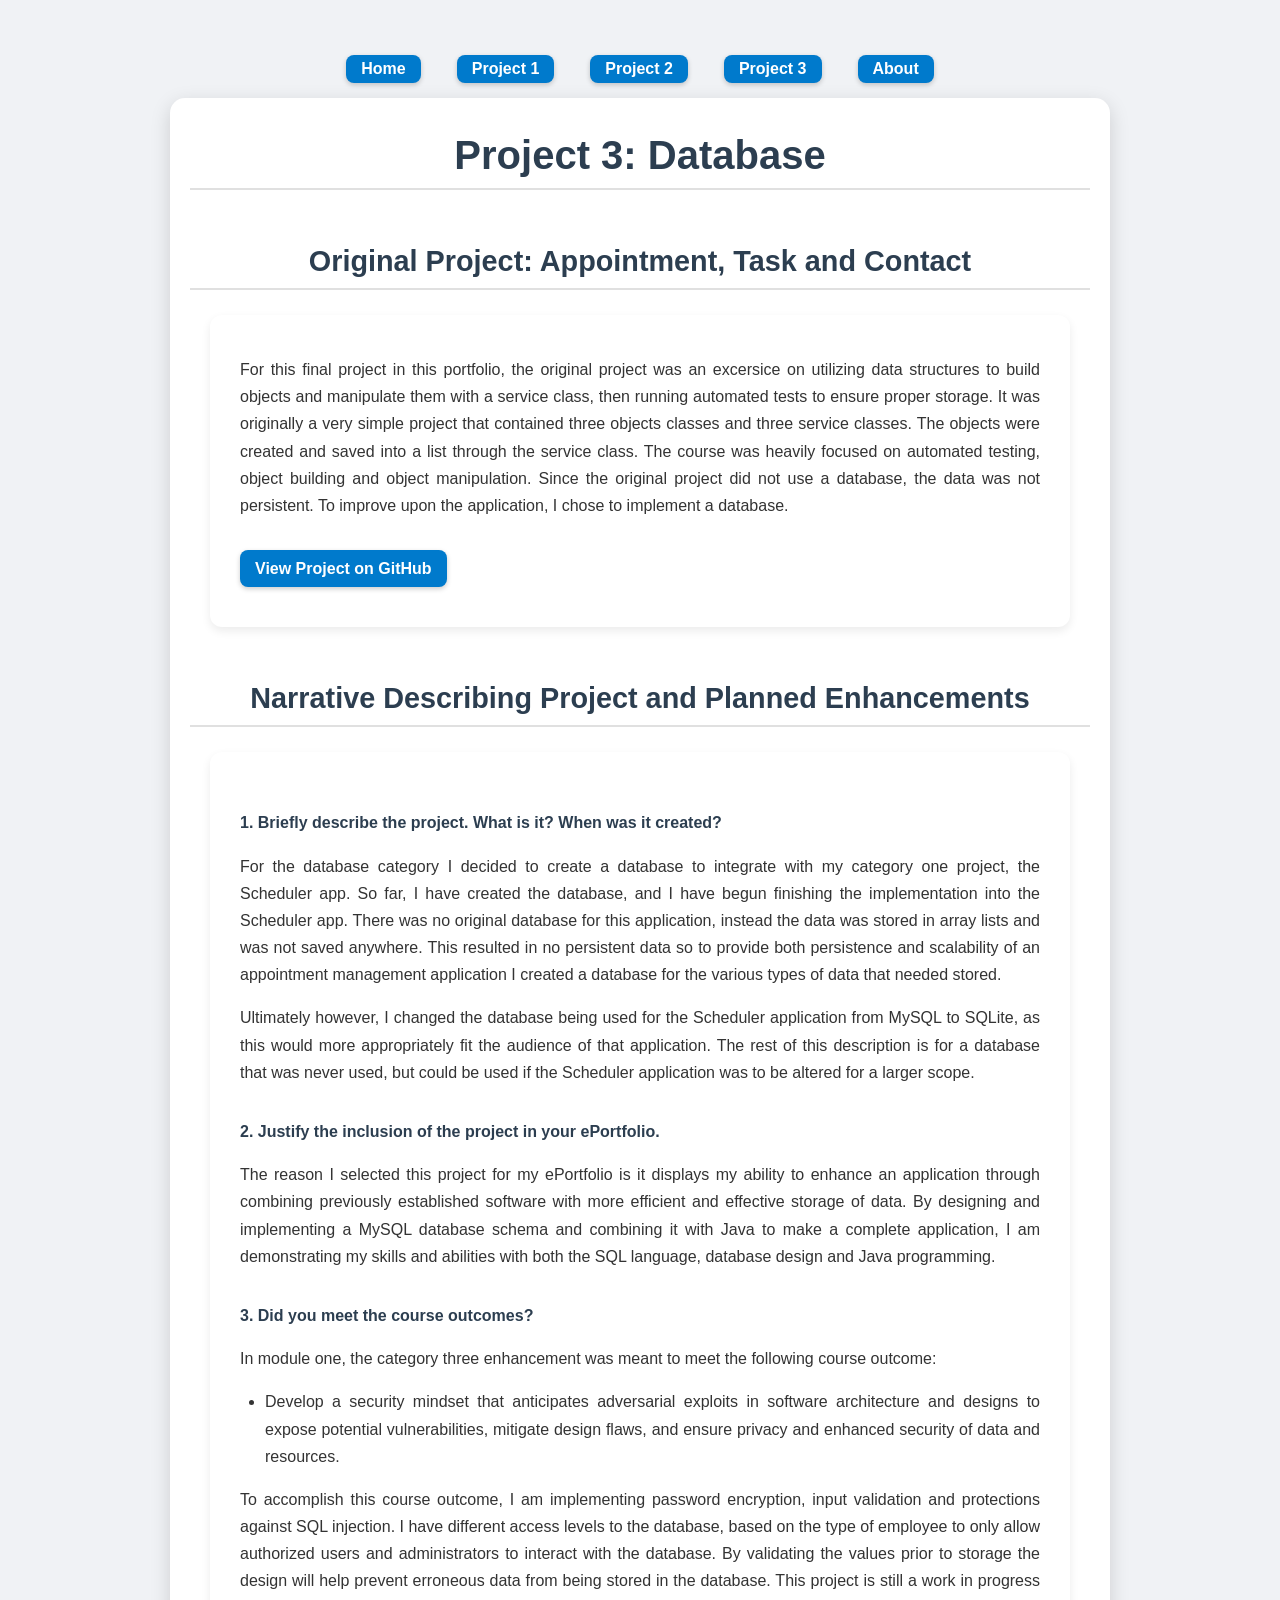
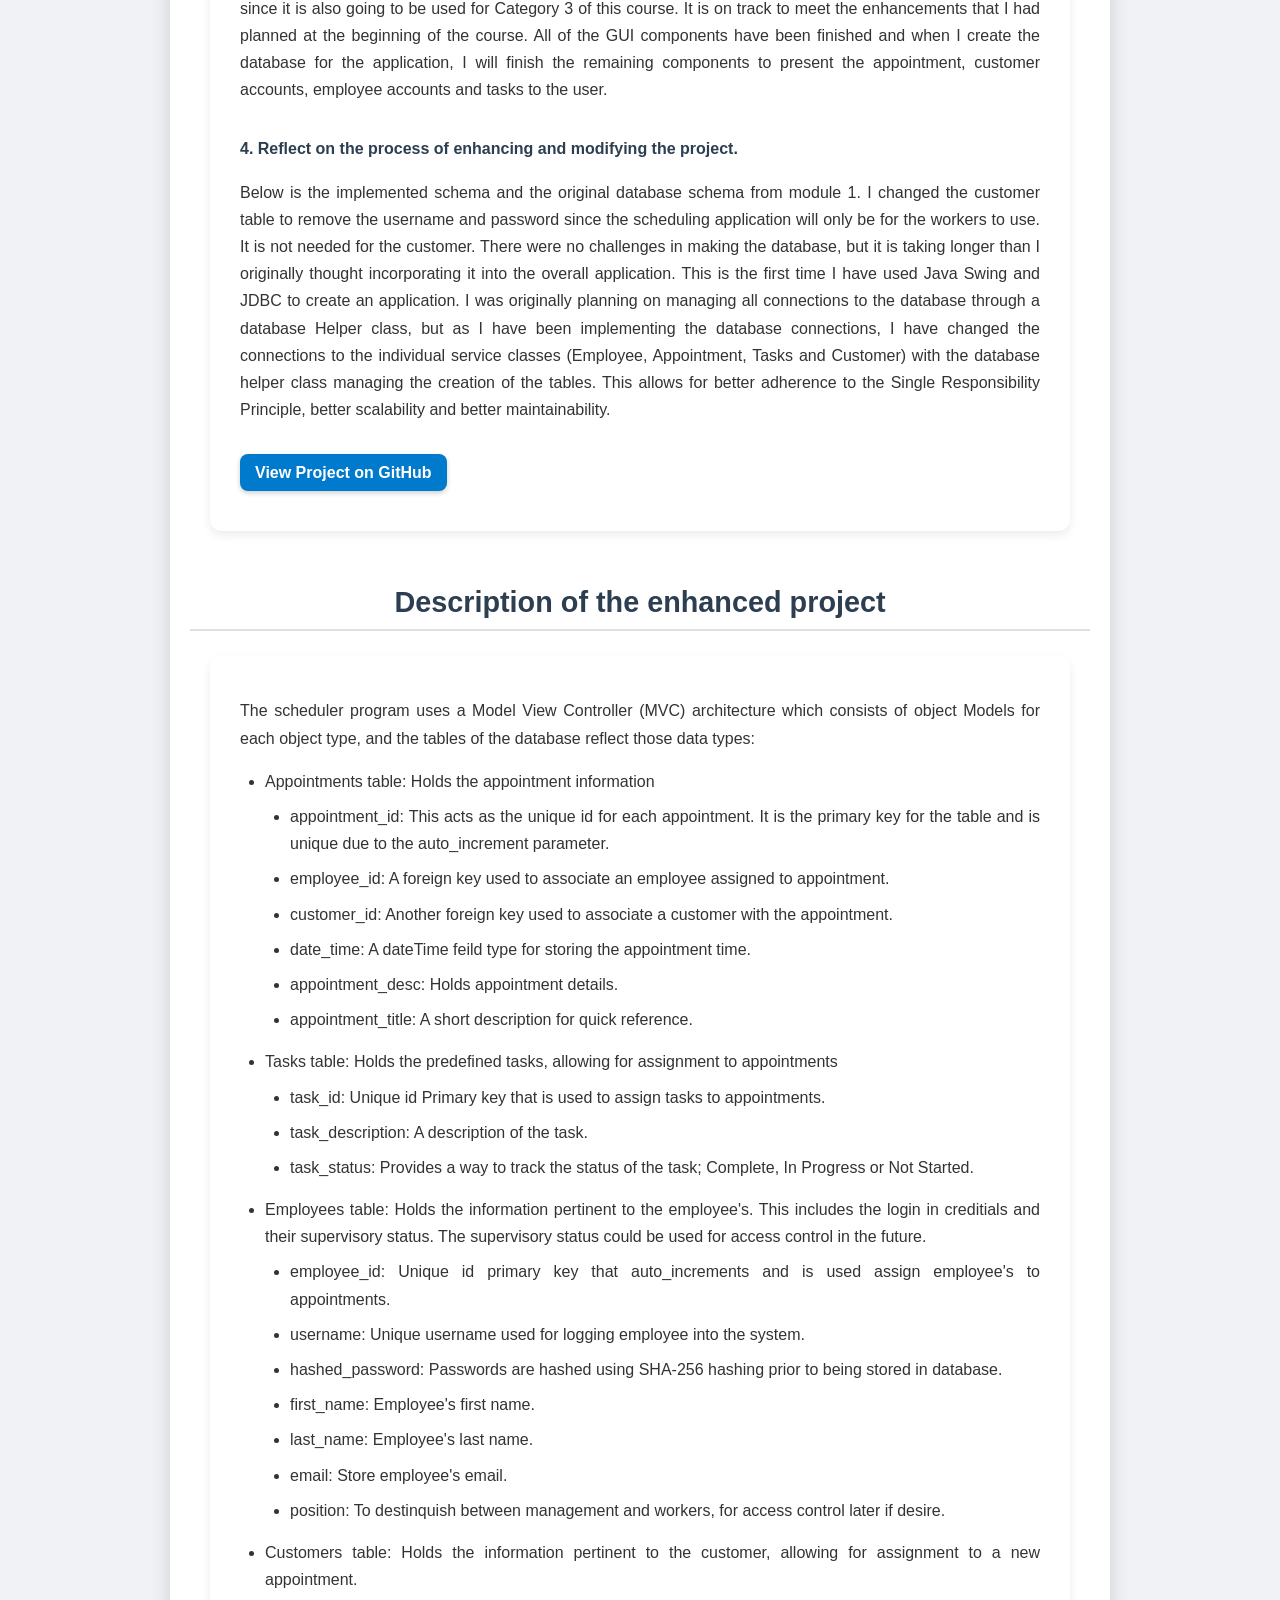
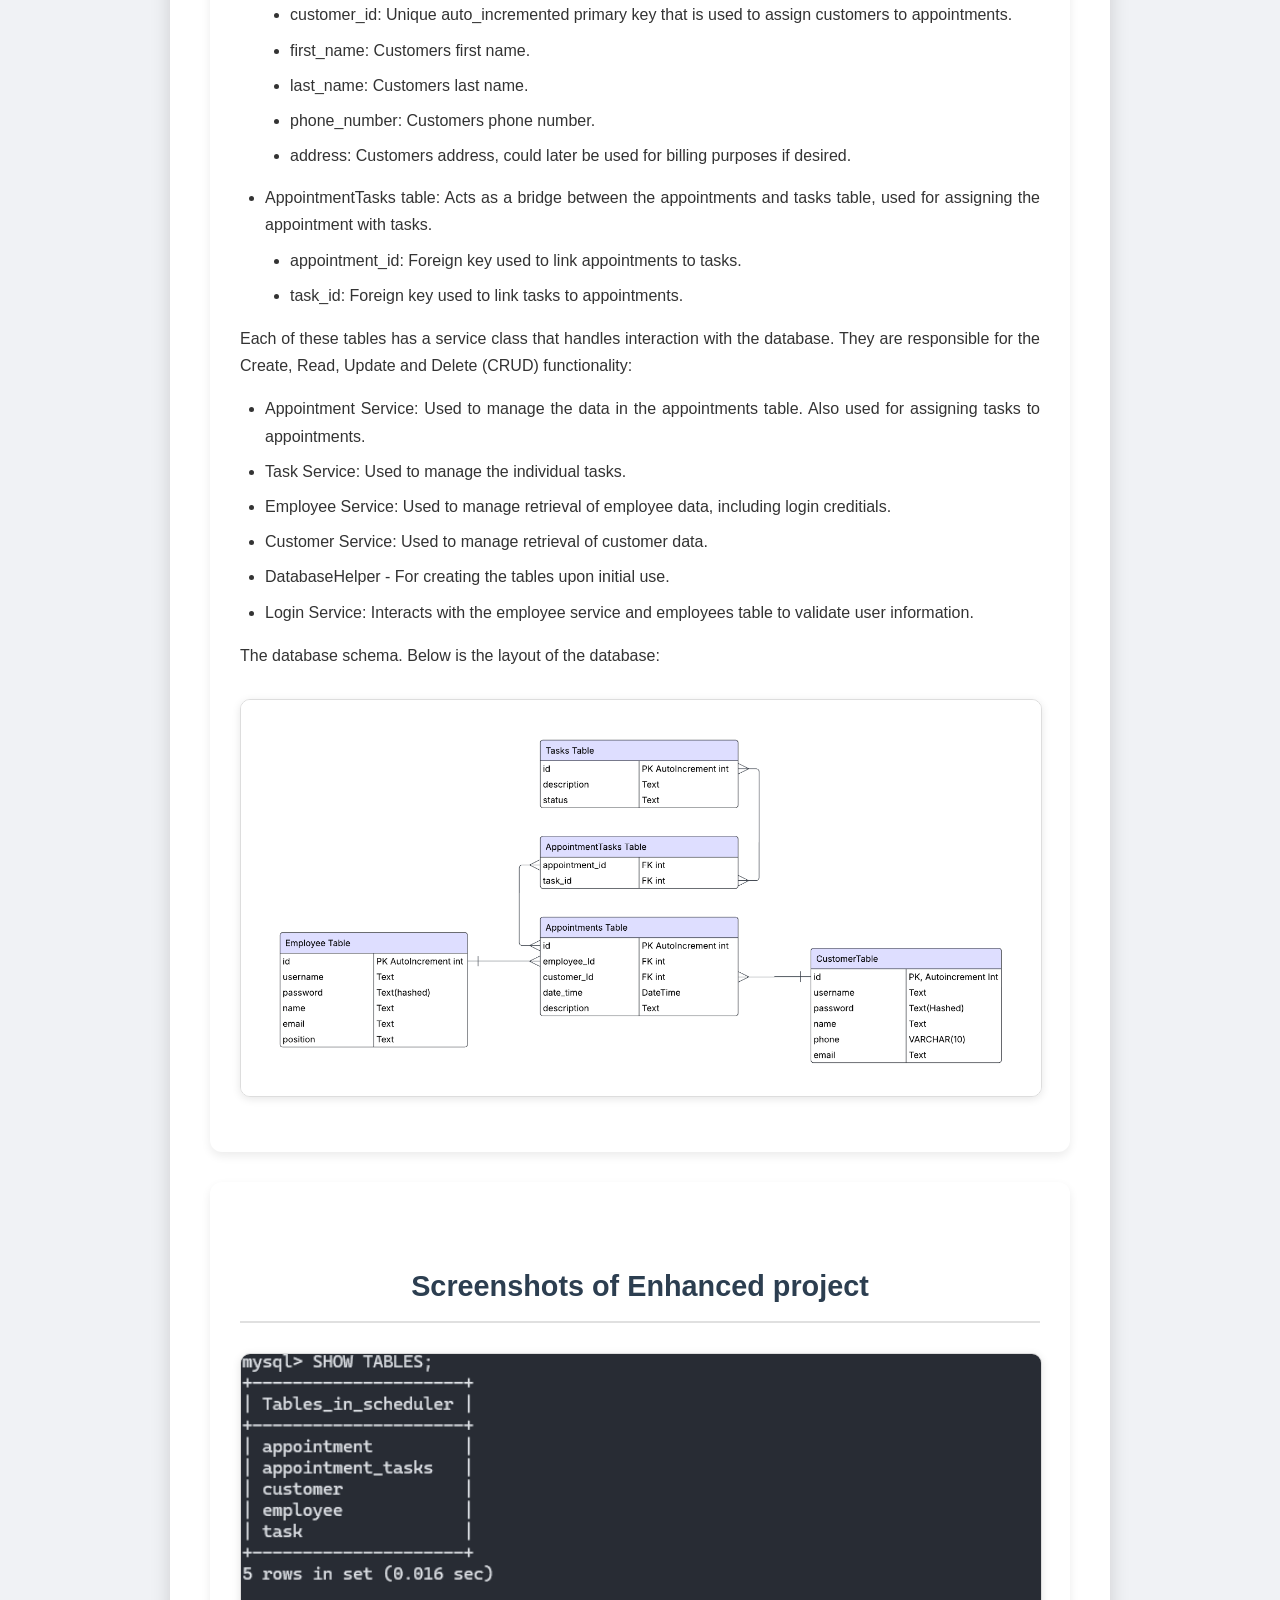
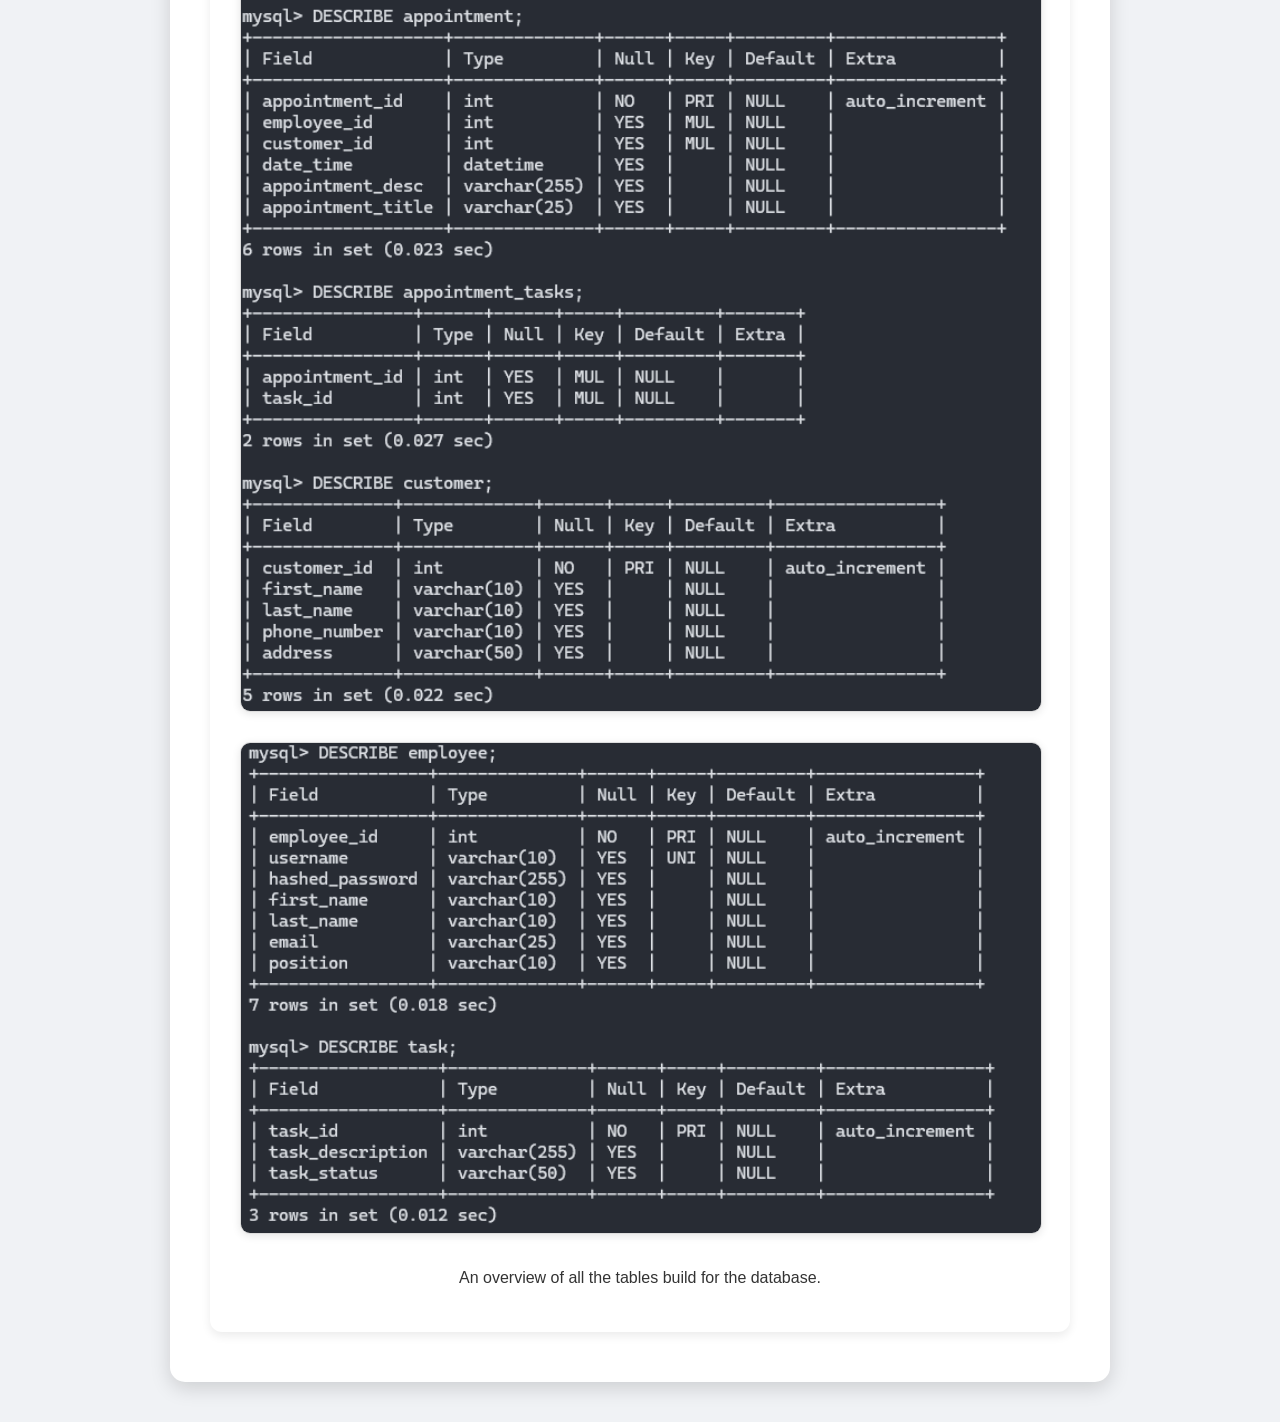
<file: project3.html>
<!DOCTYPE html>
<html lang="en">

<head>
    <meta charset="UTF-8">
    <meta name="viewport" content="width=device-width, initial-scale=1.0">
    <title>Chris King's Portfolio</title>
    <link rel="stylesheet" href="style.css">
</head>

<body>
    <nav class="navbar">
        <ul>
            <li><a href="index.html">Home</a></li>
            <li><a href="project1.html">Project 1</a></li>
            <li><a href="project2.html">Project 2</a></li>
            <li><a href="project3.html">Project 3</a></li>
            <li><a href="about.html">About</a></li>
        </ul>
    </nav>
    <div class="content-wrapper">
        <h1>Project 3: Database</h1>
        <h3>Original Project: Appointment, Task and Contact</h3>
        <div class="narrative">
            <p>
                For this final project in this portfolio, the original project was an excersice on utilizing data structures to build objects and manipulate them with a service class, then running automated tests to ensure proper storage. 
                It was originally a very simple project that contained three objects classes and three service classes.
                The objects were created and saved into a list through the service class. 
                The course was heavily focused on automated testing, object building and object manipulation. 
                Since the original project did not use a database, the data was not persistent. 
                To improve upon the application, I chose to implement a database.
            </p>
            <a href="https://github.com/chrisking1086/SNHU-CS320" target="_blank">View Project on GitHub</a>
        </div>
        <h3>Narrative Describing Project and Planned Enhancements</h3>
        <div class="narrative">
            <p class="question">1. Briefly describe the project. What is it? When was it created?</p>
            <p>
                For the database category I decided to create a database to integrate with my category one project, the
                Scheduler app. So far, I have created the database, and I have begun finishing the implementation into
                the Scheduler app. There was no original database for this application, instead the data was stored in
                array lists and was not saved anywhere. This resulted in no persistent data so to provide both
                persistence and scalability of an appointment management application I created a database for the
                various types of data that needed stored.
            </p>
            <p>
                Ultimately however, I changed the database being used for the Scheduler application from MySQL to
                SQLite, as this would more appropriately fit the audience of that application. The rest of this
                description is for a database that was never used, but could be used if the Scheduler application was to
                be altered for a larger scope.
            </p>

            <p class="question">2. Justify the inclusion of the project in your ePortfolio.</p>
            <p>
                The reason I selected this project for my ePortfolio is it displays my ability to enhance an
                application through combining previously established software with more efficient and effective storage
                of data. By designing and implementing a MySQL database schema and combining it with Java to make a
                complete application, I am demonstrating my skills and abilities with both the SQL language, database
                design and Java programming.
            </p>
            <p class="question">3. Did you meet the course outcomes?</p>
            <p>
                In module one, the category three enhancement was meant to meet the following course outcome:
            </p>
            <ul>
                <li>
                    Develop a security mindset that anticipates adversarial exploits in software architecture and
                    designs to expose potential vulnerabilities, mitigate design flaws, and ensure privacy and enhanced
                    security of data and resources.
                </li>
            </ul>
            <p>
                To accomplish this course outcome, I am implementing password encryption, input validation and
                protections against SQL injection. I have different access levels to the database, based on the type of
                employee to only allow authorized users and administrators to interact with the database. By validating
                the values prior to storage the design will help prevent erroneous data from being stored in the
                database.
                This project is still a work in progress since it is also going to be used for Category 3 of this
                course. It is on track to meet the enhancements that I had planned at the beginning of the course. All
                of the GUI components have been finished and when I create the database for the application, I will
                finish the remaining components to present the appointment, customer accounts, employee accounts and
                tasks to the user.
            </p>
            <p class="question">4. Reflect on the process of enhancing and modifying the project.</p>
            <p>
                Below is the implemented schema and the original database schema from module 1. I changed the customer
                table to remove the username and password since the scheduling application will only be for the workers
                to use. It is not needed for the customer. There were no challenges in making the database, but it is
                taking longer than I originally thought incorporating it into the overall application. This is the first
                time I have used Java Swing and JDBC to create an application. I was originally planning on managing all
                connections to the database through a database Helper class, but as I have been implementing the
                database connections, I have changed the connections to the individual service classes (Employee,
                Appointment, Tasks and Customer) with the database helper class managing the creation of the tables.
                This allows for better adherence to the Single Responsibility Principle, better scalability and better
                maintainability.
            </p>
            <a href="https://github.com/chrisking1086/Scheduler" target="_blank">View Project on GitHub</a>
        </div>

        <h3>Description of the enhanced project</h3>
        <div class="narrative">
            <p>
                The scheduler program uses a Model View Controller (MVC) architecture which consists of object Models
                for each object type, and the tables of the database reflect those data types:
            </p>
            <ul>
                <li>
                    Appointments table: Holds the appointment information
                </li>
                <ul>
                    <li>
                        appointment_id: This acts as the unique id for each appointment. It is the primary key for the
                        table and is unique due to the auto_increment parameter.
                    </li>
                    <li>
                        employee_id: A foreign key used to associate an employee assigned to appointment.
                    </li>
                    <li>
                        customer_id: Another foreign key used to associate a customer with the appointment.
                    </li>
                    <li>
                        date_time: A dateTime feild type for storing the appointment time.
                    </li>
                    <li>
                        appointment_desc: Holds appointment details.
                    </li>
                    <li>
                        appointment_title: A short description for quick reference.
                    </li>
                </ul>
                <li>
                    Tasks table: Holds the predefined tasks, allowing for assignment to appointments
                </li>
                <ul>
                    <li>
                        task_id: Unique id Primary key that is used to assign tasks to appointments.
                    </li>
                    <li>
                        task_description: A description of the task.
                    </li>
                    <li>
                        task_status: Provides a way to track the status of the task; Complete, In Progress or Not
                        Started.
                    </li>
                </ul>
                <li>
                    Employees table: Holds the information pertinent to the employee's. This includes the login in
                    creditials and their supervisory status. The supervisory status could be used for access control in
                    the future.
                </li>
                <ul>
                    <li>
                        employee_id: Unique id primary key that auto_increments and is used assign employee's to
                        appointments.
                    </li>
                    <li>
                        username: Unique username used for logging employee into the system.
                    </li>
                    <li>
                        hashed_password: Passwords are hashed using SHA-256 hashing prior to being stored in database.
                    </li>
                    <li>
                        first_name: Employee's first name.
                    </li>
                    <li>
                        last_name: Employee's last name.
                    </li>
                    <li>
                        email: Store employee's email.
                    </li>
                    <li>
                        position: To destinquish between management and workers, for access control later if desire.
                    </li>
                </ul>
                <li>
                    Customers table: Holds the information pertinent to the customer, allowing for assignment to a new
                    appointment.
                </li>
                <ul>
                    <li>
                        customer_id: Unique auto_incremented primary key that is used to assign customers to
                        appointments.
                    </li>
                    <li>
                        first_name: Customers first name.
                    </li>
                    <li>
                        last_name: Customers last name.
                    </li>
                    <li>
                        phone_number: Customers phone number.
                    </li>
                    <li>
                        address: Customers address, could later be used for billing purposes if desired.
                    </li>
                </ul>
                <li>
                    AppointmentTasks table: Acts as a bridge between the appointments and tasks table, used for
                    assigning the appointment with tasks.
                </li>
                <ul>
                    <li>
                        appointment_id: Foreign key used to link appointments to tasks.
                    </li>
                    <li>
                        task_id: Foreign key used to link tasks to appointments.
                    </li>
                </ul>
            </ul>
            <p>
                Each of these tables has a service class that handles interaction with the database. They are
                responsible for the Create, Read, Update and Delete (CRUD) functionality:
            <ul>
                <li>
                    Appointment Service: Used to manage the data in the appointments table. Also used for assigning
                    tasks to appointments.
                </li>
                <li>
                    Task Service: Used to manage the individual tasks.
                </li>
                <li>
                    Employee Service: Used to manage retrieval of employee data, including login creditials.
                </li>
                <li>
                    Customer Service: Used to manage retrieval of customer data.
                </li>
                <li>
                    DatabaseHelper - For creating the tables upon initial use.
                </li>
                <li>
                    Login Service: Interacts with the employee service and employees table to validate user information.
                </li>
            </ul>
            </p>
            <p>
                The database schema. Below is the layout of the database:
            </p>
            <img src="images/project3 images/Database Schema.png">
        </div>

        <div class="screenshots">
            <h3>Screenshots of Enhanced project</h3>
            <img src="images/project3 images/Screenshot 2025-06-06 143722.png"
                alt="Screenshot of Main Application Screen">

            <img src="images/project3 images/Screenshot 2025-06-06 143732.png"
                alt="Screenshot of Add Appointment function">
            <p>
                An overview of all the tables build for the database.
            </p>
        </div>
    </div>
</body>

</html>
</file>
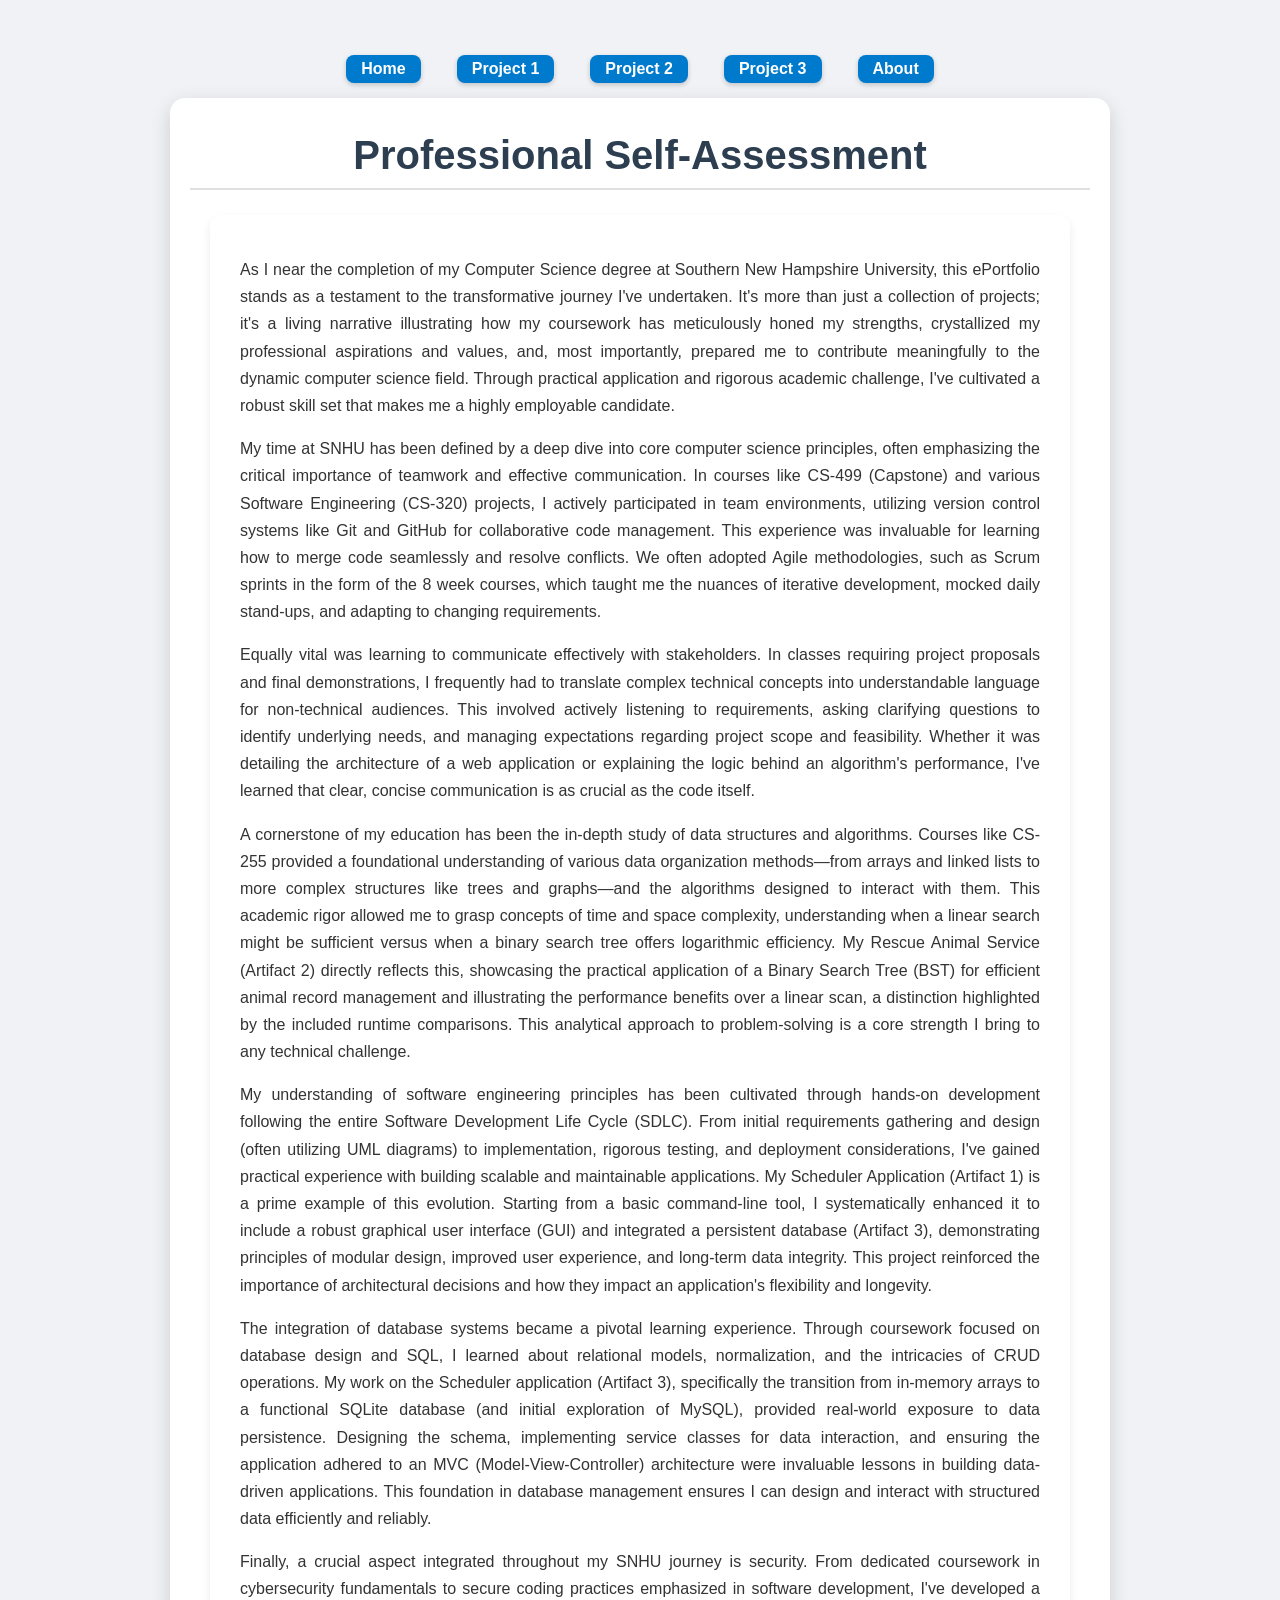
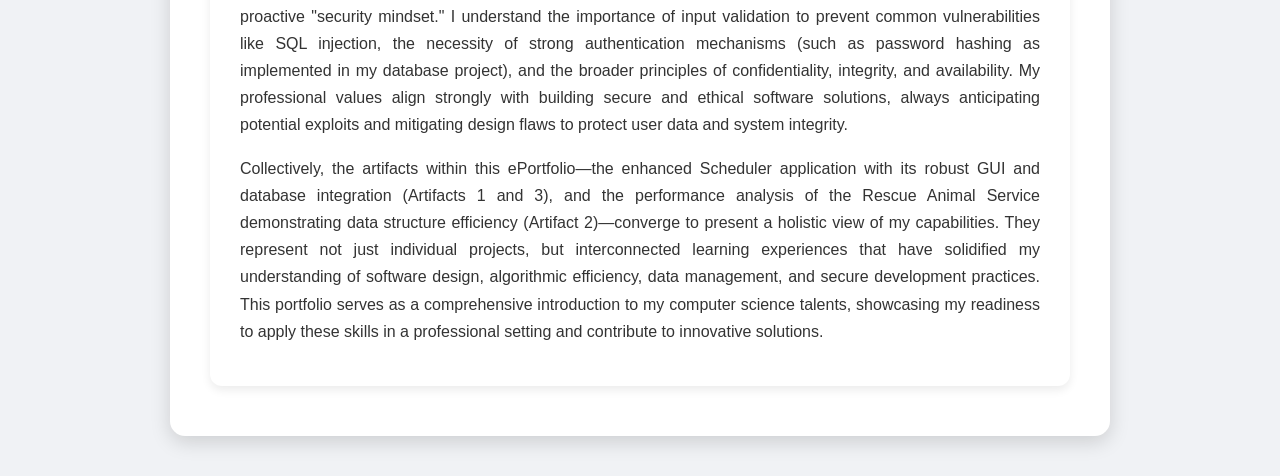
<file: self-assessment.html>
<!DOCTYPE html>
<html lang="en">
<head>
    <meta charset="UTF-8">
    <meta name="viewport" content="width=device-width, initial-scale=1.0">
    <title>Chris King's Portfolio</title>
    <link rel="stylesheet" href="style.css">
</head>
<body>
    <nav class="navbar">
        <ul>
            <li><a href="index.html">Home</a></li>
            <li><a href="project1.html">Project 1</a></li>
            <li><a href="project2.html">Project 2</a></li>
            <li><a href="project3.html">Project 3</a></li>
            <li><a href="about.html">About</a></li>
        </ul>
    </nav>
    <div class="content-wrapper">
        <h1>Professional Self-Assessment</h1>
        <div class="narrative">
            <p>
                As I near the completion of my Computer Science degree at Southern New Hampshire University, this ePortfolio stands
                as a testament to the transformative journey I've undertaken. It's more than just a collection of projects; it's a
                living narrative illustrating how my coursework has meticulously honed my strengths, crystallized my professional
                aspirations and values, and, most importantly, prepared me to contribute meaningfully to the dynamic computer
                science field. Through practical application and rigorous academic challenge, I've cultivated a robust skill set
                that makes me a highly employable candidate.
            </p>

            <p>
                My time at SNHU has been defined by a deep dive into core computer science principles, often emphasizing the critical
                importance of teamwork and effective communication. In courses like CS-499 (Capstone) and various Software
                Engineering (CS-320) projects, I actively participated in team environments, utilizing version control systems like
                Git and GitHub for collaborative code management. This experience was invaluable for learning how to merge code
                seamlessly and resolve conflicts. We often adopted Agile
                methodologies, such as Scrum sprints in the form of the 8 week courses, which taught me the nuances of iterative development, mocked daily stand-ups, and
                adapting to changing requirements. 
            </p>

            <p>
                Equally vital was learning to communicate effectively with stakeholders. In classes requiring project proposals and
                final demonstrations, I frequently had to translate complex technical concepts into understandable language for
                non-technical audiences. This involved actively listening to requirements, asking clarifying questions to identify
                underlying needs, and managing expectations regarding project scope and feasibility. Whether it was detailing the
                architecture of a web application or explaining the logic behind an algorithm's performance, I've learned that
                clear, concise communication is as crucial as the code itself.
            </p>

            <p>
                A cornerstone of my education has been the in-depth study of data structures and algorithms. Courses like CS-255
                provided a foundational understanding of various data organization methods—from arrays and linked lists to more
                complex structures like trees and graphs—and the algorithms designed to interact with them. This academic rigor
                allowed me to grasp concepts of time and space complexity, understanding when a linear search might be sufficient
                versus when a binary search tree offers logarithmic efficiency. My Rescue Animal Service (Artifact 2) directly
                reflects this, showcasing the practical application of a Binary Search Tree (BST) for efficient animal record
                management and illustrating the performance benefits over a linear scan, a distinction highlighted by the included
                runtime comparisons. This analytical approach to problem-solving is a core strength I bring to any technical
                challenge.
            </p>

            <p>
                My understanding of software engineering principles has been cultivated through hands-on development following the
                entire Software Development Life Cycle (SDLC). From initial requirements gathering and design (often utilizing UML
                diagrams) to implementation, rigorous testing, and deployment considerations, I've gained practical experience with
                building scalable and maintainable applications. My Scheduler Application (Artifact 1) is a prime example of this
                evolution. Starting from a basic command-line tool, I systematically enhanced it to include a robust graphical user
                interface (GUI) and integrated a persistent database (Artifact 3), demonstrating principles of modular design,
                improved user experience, and long-term data integrity. This project reinforced the importance of architectural
                decisions and how they impact an application's flexibility and longevity.
            </p>

            <p>
                The integration of database systems became a pivotal learning experience. Through coursework focused on database
                design and SQL, I learned about relational models, normalization, and the intricacies of CRUD operations. My work on
                the Scheduler application (Artifact 3), specifically the transition from in-memory arrays to a functional SQLite
                database (and initial exploration of MySQL), provided real-world exposure to data persistence. Designing the schema,
                implementing service classes for data interaction, and ensuring the application adhered to an MVC
                (Model-View-Controller) architecture were invaluable lessons in building data-driven applications. This foundation
                in database management ensures I can design and interact with structured data efficiently and reliably.
            </p>

            <p>
                Finally, a crucial aspect integrated throughout my SNHU journey is security. From dedicated coursework in
                cybersecurity fundamentals to secure coding practices emphasized in software development, I've developed a proactive
                "security mindset." I understand the importance of input validation to prevent common vulnerabilities like SQL
                injection, the necessity of strong authentication mechanisms (such as password hashing as implemented in my database
                project), and the broader principles of confidentiality, integrity, and availability. My professional values align
                strongly with building secure and ethical software solutions, always anticipating potential exploits and mitigating
                design flaws to protect user data and system integrity.
            </p>

            <p>
                Collectively, the artifacts within this ePortfolio—the enhanced Scheduler application with its robust GUI and
                database integration (Artifacts 1 and 3), and the performance analysis of the Rescue Animal Service demonstrating
                data structure efficiency (Artifact 2)—converge to present a holistic view of my capabilities. They represent not
                just individual projects, but interconnected learning experiences that have solidified my understanding of software
                design, algorithmic efficiency, data management, and secure development practices. This portfolio serves as a
                comprehensive introduction to my computer science talents, showcasing my readiness to apply these skills in a
                professional setting and contribute to innovative solutions.
            </p>
        </div>
    </div>
</body>
</html>
</file>
<file: style.css>
body {
    font-family: Arial, sans-serif;
    margin: 0;
    background-color: #f0f2f5;
    color: #333;
    min-height: 100vh;
    padding: 40px 20px;
    box-sizing: border-box;
}

.content-wrapper {
    max-width: 900px;
    width: 100%;
    margin: 0 auto;
    background-color: #fff;
    border-radius: 15px;
    box-shadow: 0 6px 20px rgba(0, 0, 0, 0.15);
    padding: 20px;
}

h1, h3 {
    text-align: center;
    color: #2c3e50;
    margin-bottom: 25px;
    padding: 15px 0 10px 0;
    border-bottom: 2px solid #e0e0e0;
}

h1 {
    font-size: 2.5em;
    margin-top: 0;
}

h3 {
    font-size: 1.8em;
    margin-top: 40px;
}

.narrative, .screenshots {
    max-width: 800px;
    margin: 0 auto 30px auto;
    background-color: #fff;
    border-radius: 12px;
    box-shadow: 0 4px 10px rgba(0, 0, 0, 0.08);
    line-height: 1.7;
    padding: 25px 30px;
}

.narrative {
    text-align: justify;
}

.narrative h4 {
    color: #007acc;
    font-size: 1.2em;
    margin: 1.5em 0 0.8em 0;
    border-bottom: 1px dashed #e0e0e0;
    padding-bottom: 5px;
}

.narrative ul {
    list-style: disc;
    padding-left: 25px;
    margin-bottom: 15px;
}

.narrative ul li {
    margin-bottom: 8px;
}

.screenshots {
    text-align: center;
    padding: 25px 30px;
}

a {
    display: inline-block;
    margin: 15px auto 15px auto;
    padding: 5px 15px;
    background-color: #007acc;
    color: #fff;
    text-align: center;
    font-weight: bold;
    text-decoration: none;
    border-radius: 8px;
    transition: background-color 0.3s, transform 0.1s;
    box-shadow: 0 2px 5px rgba(0, 0, 0, 0.2);
}

a:hover {
    background-color: #005f99;
    color: #fff;
    transform: translateY(-2px);
}

img {
    display: block;
    max-width: 800px;
    width: 100%;
    height: auto;
    margin: 30px auto;
    border: 1px solid #ddd;
    border-radius: 10px;
    box-shadow: 0 2px 8px rgba(0, 0, 0, 0.1);
}

.question {
    font-weight: bold;
    margin: 2em 0 0.5em 0;
    color: #2c3e50;
}

.navbar {
    width: 100%;
    background-color: #ffffff00;
    border-radius: 0 px;
    margin-bottom: 0px;
}

.navbar ul {
    list-style: none;
    margin: 0;
    padding: 0;
    display: flex;
    justify-content: center;
}

.navbar li {
    margin: 0 18px;
}

.navbar a {
    color: #fff;
    text-decoration: none;
    font-weight: bold;
    padding: 0 px 0;
    display: block;
    transition: color 0.2s;
}

.navbar a:hover,
.navbar a:focus {
    color: #ffffff;
}
</file>
